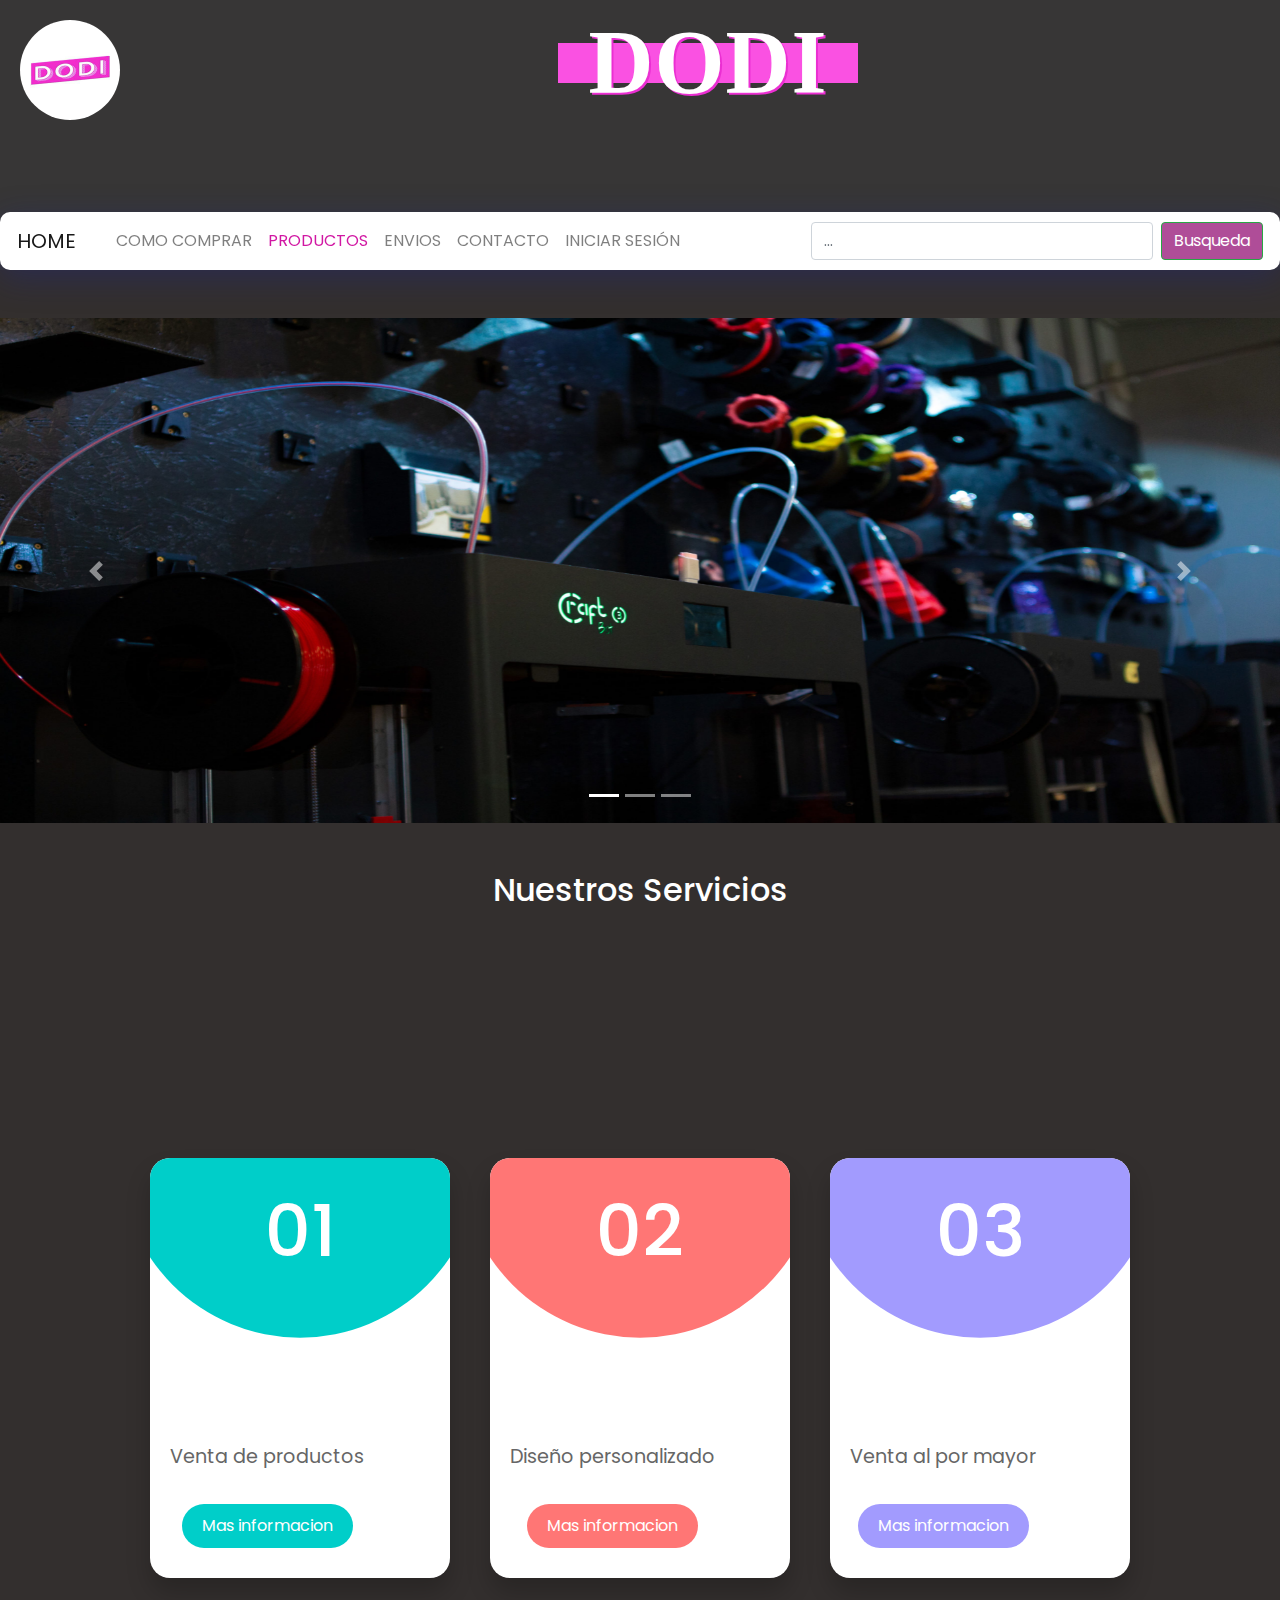
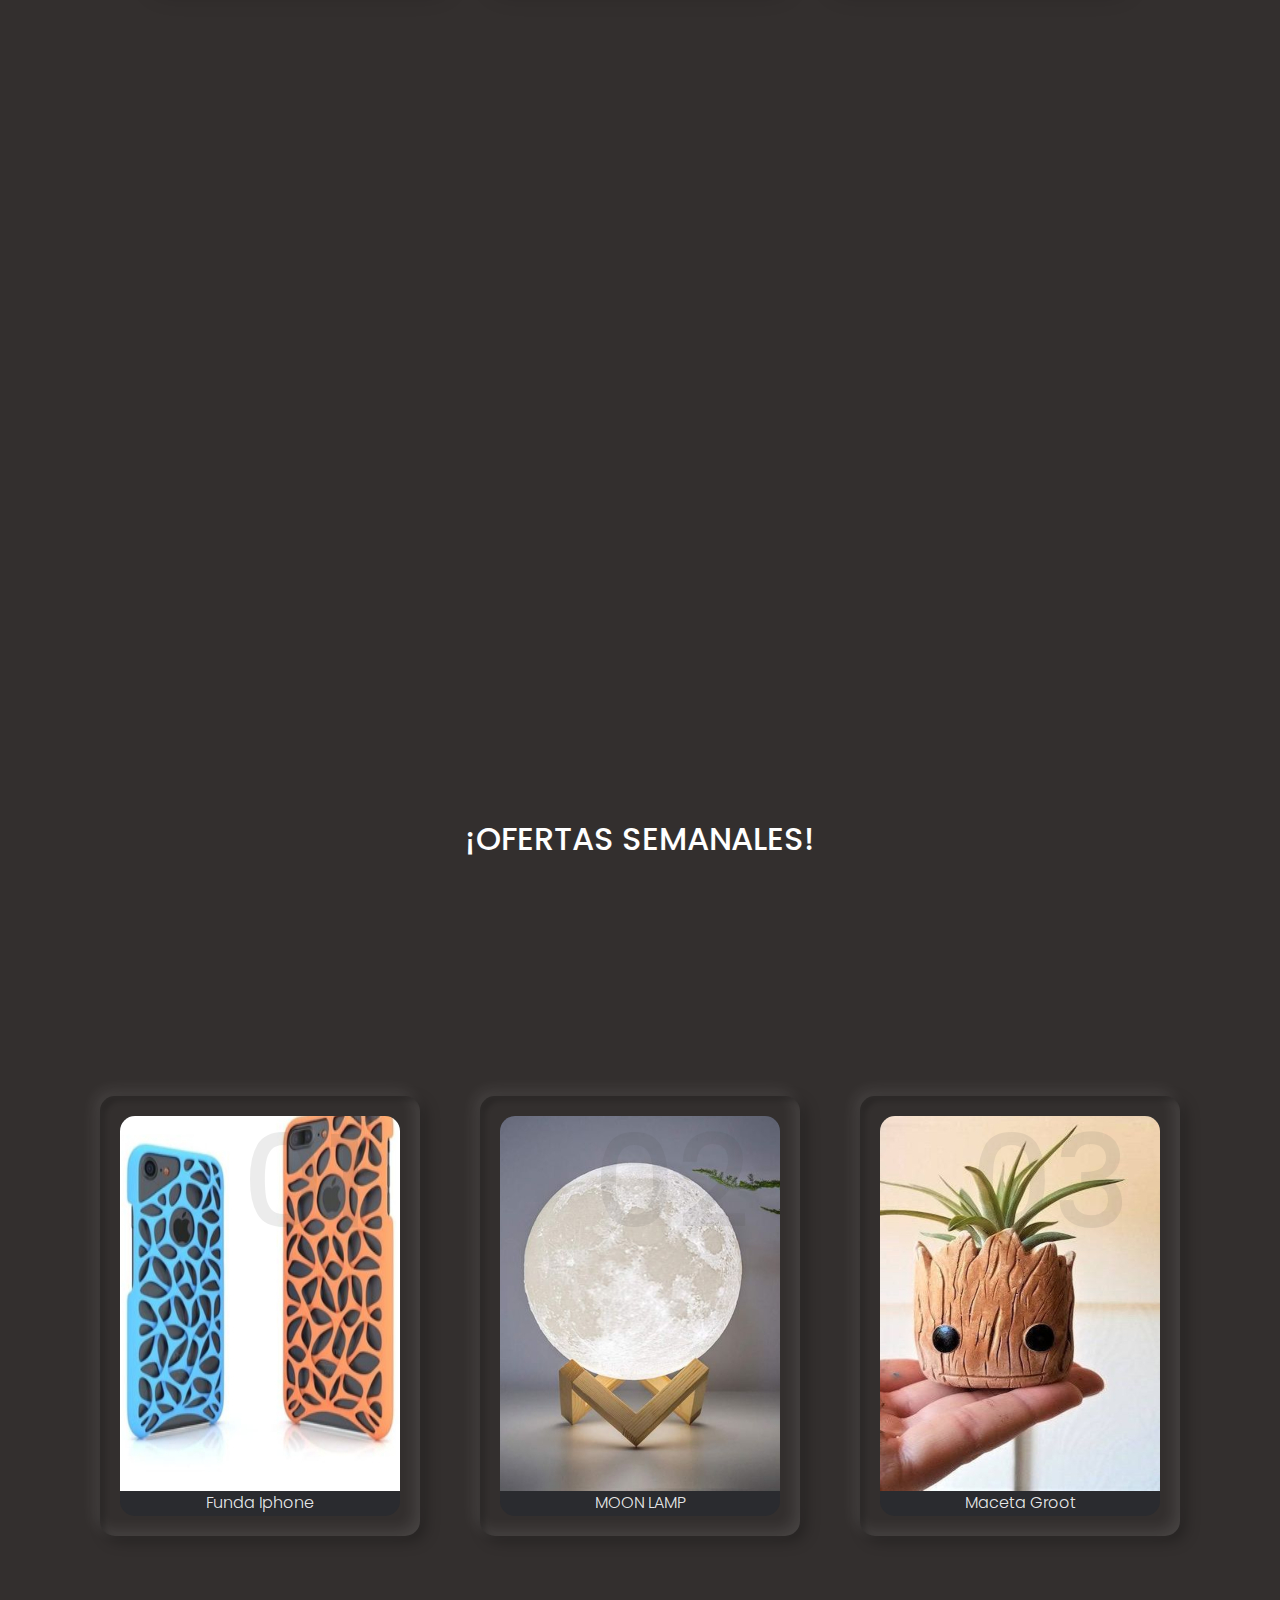
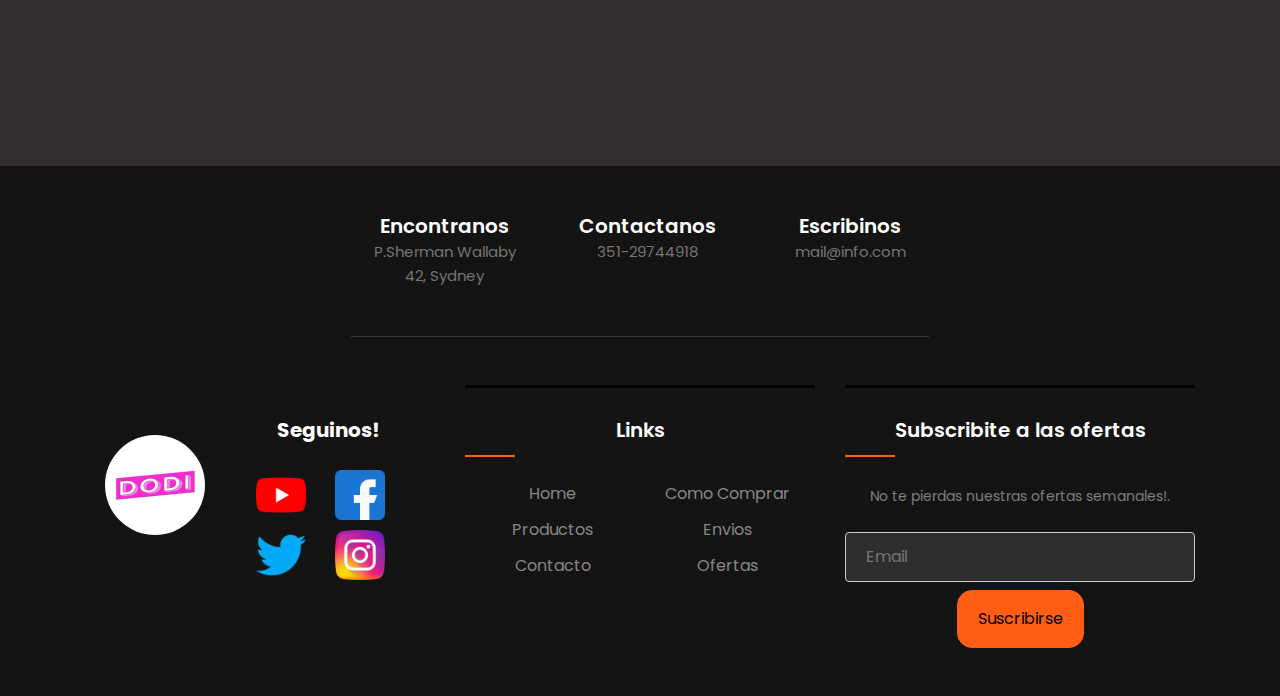
<file: index.html>
<!DOCTYPE html>
<html lang="es AR">

<head>
	<meta charset="UTF-8">
	<meta http-equiv="X-UA-Compatible" content="IE=edge">
	<meta name="viewport" content="width=device-width, initial-scale=1.0">
	<title>DODI</title>

	<link rel="preconnect" href="https://fonts.googleapis.com">
	<link rel="preconnect" href="https://fonts.gstatic.com" crossorigin>
	<link href="https://fonts.googleapis.com/css2?family=Otomanopee+One&display=swap" rel="stylesheet">
	<link rel="preconnect" href="https://fonts.googleapis.com">
	<link rel="preconnect" href="https://fonts.gstatic.com" crossorigin>
	<link href="https://fonts.googleapis.com/css2?family=Festive&display=swap" rel="stylesheet">

	<link rel="stylesheet" href="https://maxcdn.bootstrapcdn.com/bootstrap/4.0.0/css/bootstrap.min.css"
		integrity="sha384-Gn5384xqQ1aoWXA+058RXPxPg6fy4IWvTNh0E263XmFcJlSAwiGgFAW/dAiS6JXm" crossorigin="anonymous">
	<link rel="stylesheet" href="CSS/styles.css">
	<meta name="description" content="Ofrecemos un servicio de impresion 3D y diseños unicos">
	<meta name="keywords" content="3D, impresion, regalos, diseño, mates, floreros, soportes">

</head>

<body>








	<header>
		<!------------------------------------Logo------------------------------------>
		<a href="index.html"> <img src="images/LogoMarca.jpg.jpg" class="Tamaño" alt="LogoMarca"></a>
		<!------------------------------------logo------------------------------------>


		<h1 class="h1"><a class="btn-flip" data-back="3D" data-front="DODI"></a></h1>
		<br><br><br><br>

		<!------------------------------------prueba nueva navbar------------------------------------>
		<nav class="navbar navbar-expand-lg  navbar-light background-color: #e3f2fd;">
			<a class="navbar-brand" href="index.html">HOME</a>
			<button class="navbar-toggler" type="button" data-toggle="collapse" data-target="#navbarScroll"
				aria-controls="navbarScroll" aria-expanded="false" aria-label="Toggle navigation">
				<span class="navbar-toggler-icon"></span>
			</button>
			<div class="collapse navbar-collapse" id="navbarScroll">
				<ul class="navbar-nav mr-auto my-2 my-lg-0 navbar-nav-scroll" style="max-height: 100px;">
					<li class="nav-item active">
						<a class="nav-link" href="#"> <span class="sr-only">(current)</span></a>
					</li>
					<li class="nav-item">
						<a class="nav-link" href="HTML/compra.html">COMO COMPRAR</a>
					</li>
					<li class="nav-item ">
						<a class="nav-link efect__product" href="HTML/productos.html">PRODUCTOS</a>
					</li>
					<li class="nav-item">
						<a class="nav-link" href="HTML/envios.html">ENVIOS</a>
					</li>
					<li class="nav-item">
						<a class="nav-link" href="HTML/contacto.html">CONTACTO</a>
					</li>
					<li class="nav-item">
						<a class="nav-link" href="HTML/login.html">INICIAR SESIÓN</a>
					</li>
				</ul>
				<form class="d-flex">
					<input class="form-control mr-2" type="search" placeholder="..." aria-label="Search">
					<button class="btn btn-outline-success btn-outline-success--over" type="submit">Busqueda</button>
				</form>
			</div>
		</nav>

	</header>
	<!------------------------------------Fin prueba nueva navbar------------------------------------>


	<div><a href="HTML/error404.html"></a></div>


	<div class="anchura">


		<!--Carousel de ejemplo. Pagina de bootstrap: https://getbootstrap.com/docs/4.0/components/carousel/ -->

		<div id="carousel-example-1z" class="carousel slide carousel-fade my-5" data-ride="carousel">
			<ol class="carousel-indicators">
				<li data-target="#carousel-example-1z" data-slide-to="0" class="active"></li>
				<li data-target="#carousel-example-1z" data-slide-to="1"></li>
				<li data-target="#carousel-example-1z" data-slide-to="2"></li>
			</ol>
			<div class="carousel-inner" role="listbox">
				<div class="carousel-item active">
					<img class="d-block w-100" src="images/Plastico 3d.png" alt="First slide">
				</div>
				<div class="carousel-item">
					<img class="d-block w-100" src="images/CARROUSEL2.jpg" alt="Second slide">
				</div>
				<div class="carousel-item">
					<img class="d-block w-100" src="images/CARROUSEL3.jpg" alt="Third slide">
				</div>
			</div>
			<a class="carousel-control-prev" href="#carousel-example-1z" role="button" data-slide="prev">
				<span class="carousel-control-prev-icon" aria-hidden="true"></span>
				<span class="sr-only">Previous</span>
			</a>
			<a class="carousel-control-next" href="#carousel-example-1z" role="button" data-slide="next">
				<span class="carousel-control-next-icon" aria-hidden="true"></span>
				<span class="sr-only">Next</span>
			</a>
		</div>

		<!--Fin del carousel.-->

		<!------------------------------------Seccion Servicios------------------------------------>

		<h2 id="h2_servicios">Nuestros Servicios</h2>

		<div class="body_servicios">

			<div class="container_servicios">
				<!-- 	First card	 -->

				<div class="card_servicios">

					<div class="circle">
						<h2>01</h2>
					</div>
					<div class="content_servicios">
						<p>Venta de productos </p>
						<a href="HTML/productos.html">Mas informacion</a>
					</div>
				</div>


				<!-- 	Second card	 -->
				<div class="card_servicios">
					<div class="circle">
						<h2>02</h2>
					</div>
					<div class="content_servicios">
						<p>Diseño personalizado</p>
						<a href="HTML/contacto.html">Mas informacion</a>
					</div>
				</div>

				<!-- 	Third card	 -->
				<div class="card_servicios">
					<div class="circle">
						<h2>03</h2>
					</div>
					<div class="content_servicios">
						<p>Venta al por mayor</p>
						<a href="#">Mas informacion</a>
					</div>
				</div>
			</div>
		</div>


</html>




<!------------------------------------ Fin Seccion Servicios------------------------------------>






<div id="contenedor_general">
	<!------------------------------------Video------------------------------------>
	<div class="col-xl-12">
		<div id="iframe">
			<div class="embed-container">
				<iframe src="https://www.youtube.com/embed/S2cpHMoK8mw" title="YouTube video player" frameborder="0"
					allow="accelerometer; autoplay; clipboard-write; encrypted-media; gyroscope; picture-in-picture"
					allowfullscreen></iframe>
			</div>
		</div>
	</div>
	<!------------------------------------Fin video------------------------------------>


	<!------------------------------------titulo cheto------------------------------------>






	<!------------------------------------CAMBIO FOTOS------------------------------------>
	<h2 id="ofertas_semanales">¡OFERTAS SEMANALES!</h2>
	<div class="body_ofertas">

		<div class="container_ofertas">
			<div class="card_ofertas">
				<div class="box_ofertas">
					<div class="content_ofertas">
						<h2>01</h2>
						<img src="images/funda ihpone.jpg" alt="Funda iphone">
						<p>Funda Iphone</p>
					</div>
				</div>
			</div>

			<div class="card_ofertas">
				<div class="box_ofertas">
					<div class="content_ofertas">
						<h2>02</h2>
						<img src="images/mooon lamp.jpg" alt="lampara luna">
						<p>MOON LAMP</p>
					</div>
				</div>
			</div>

			<div class="card_ofertas">
				<div class="box_ofertas">
					<div class="content_ofertas">
						<h2>03</h2>
						<img src="images/maceta groot.jpg" alt="Maceta de groot"></a>
						<p>Maceta Groot</p>
					</div>
				</div>
			</div>
		</div>
	</div>
	<!------------------------------------ FIN CAMBIO FOTOS------------------------------------>
</div>

<!------------------------------------Footer------------------------------------>
<footer class="footer-section">
	<div class="container">
		<div class="footer-cta pt-5 pb-5">
			<div class="row">
				<div class="col-xl-4 col-md-4 mb-30">
					<div class="single-cta">
						<i class="fas fa-map-marker-alt"></i>
						<div class="cta-text">
							<h4>Encontranos</h4>
							<span>P.Sherman Wallaby 42, Sydney</span>
						</div>
					</div>
				</div>
				<div class="col-xl-4 col-md-4 mb-30">
					<div class="single-cta">
						<i class="fas fa-phone"></i>
						<div class="cta-text">
							<h4>Contactanos</h4>
							<span>351-29744918</span>
						</div>
					</div>
				</div>
				<div class="col-xl-4 col-md-4 mb-30">
					<div class="single-cta">
						<i class="far fa-envelope-open"></i>
						<div class="cta-text">
							<h4>Escribinos</h4>
							<span>mail@info.com</span>
						</div>
					</div>
				</div>
			</div>
		</div>
		<div class="footer-content pt-5 pb-5">
			<div class="row">
				<div class="col-xl-4 col-lg-4 mb-50">
					<div class="footer-widget">
						<div class="footer-logo">
							<a href="index.html"><img src="images/LogoMarca.jpg.jpg" class="Tamaño" alt="logo"></a>
						</div>

						<div class="footer-social-icon">
							<span>Seguinos!</span>
							<a href=""> <img src="images/youtube (1).png" alt="youtube" class="icono__footer"></a>
							<a href=""> <img src="images/facebook (1).png" alt="facebook" class="icono__footer"></a>
							<a href=""> <img src="images/gorjeo (1).png" alt="youtube" class="icono__footer"></a>
							<a href=""> <img src="images/instagram (1).png" alt="youtube" class="icono__footer"></a>

						</div>
					</div>
				</div>
				<div class="col-xl-4 col-lg-4 col-md-6 mb-30">
					<div class="footer-widget">
						<div class="footer-widget-heading">
							<h3> Links</h3>
						</div>
						<ul>
							<li><a href="index.html">Home</a></li>
							<li><a href="HTML/compra.html">Como Comprar</a></li>
							<li><a href="HTML/productos.html">Productos</a></li>
							<li><a href="HTML/envios.html">Envios</a></li>
							<li><a href="HTML/contacto.html">Contacto</a></li>
							<li><a href="HTML/productos.html">Ofertas</a></li>
						</ul>
					</div>
				</div>
				<div class="col-xl-4 col-lg-4 col-md-6 mb-50">
					<div class="footer-widget">
						<div class="footer-widget-heading">
							<h3>Subscribite a las ofertas</h3>
						</div>
						<div class="footer-text mb-25">
							<p>No te pierdas nuestras ofertas semanales!.</p>
						</div>
						<div class="subscribe-form">
							<form action="#">
								<input type="text" placeholder="Email">
								<button>Suscribirse</button>
							</form>
						</div>
					</div>
				</div>
			</div>
		</div>
	</div>
</footer>






<script src="https://code.jquery.com/jquery-3.2.1.slim.min.js"
	integrity="sha384-KJ3o2DKtIkvYIK3UENzmM7KCkRr/rE9/Qpg6aAZGJwFDMVNA/GpGFF93hXpG5KkN"
	crossorigin="anonymous"></script>
<script src="https://cdnjs.cloudflare.com/ajax/libs/popper.js/1.12.9/umd/popper.min.js"
	integrity="sha384-ApNbgh9B+Y1QKtv3Rn7W3mgPxhU9K/ScQsAP7hUibX39j7fakFPskvXusvfa0b4Q"
	crossorigin="anonymous"></script>
<script src="https://maxcdn.bootstrapcdn.com/bootstrap/4.0.0/js/bootstrap.min.js"
	integrity="sha384-JZR6Spejh4U02d8jOt6vLEHfe/JQGiRRSQQxSfFWpi1MquVdAyjUar5+76PVCmYl"
	crossorigin="anonymous"></script>
</div>
</body>

</html>
</file>
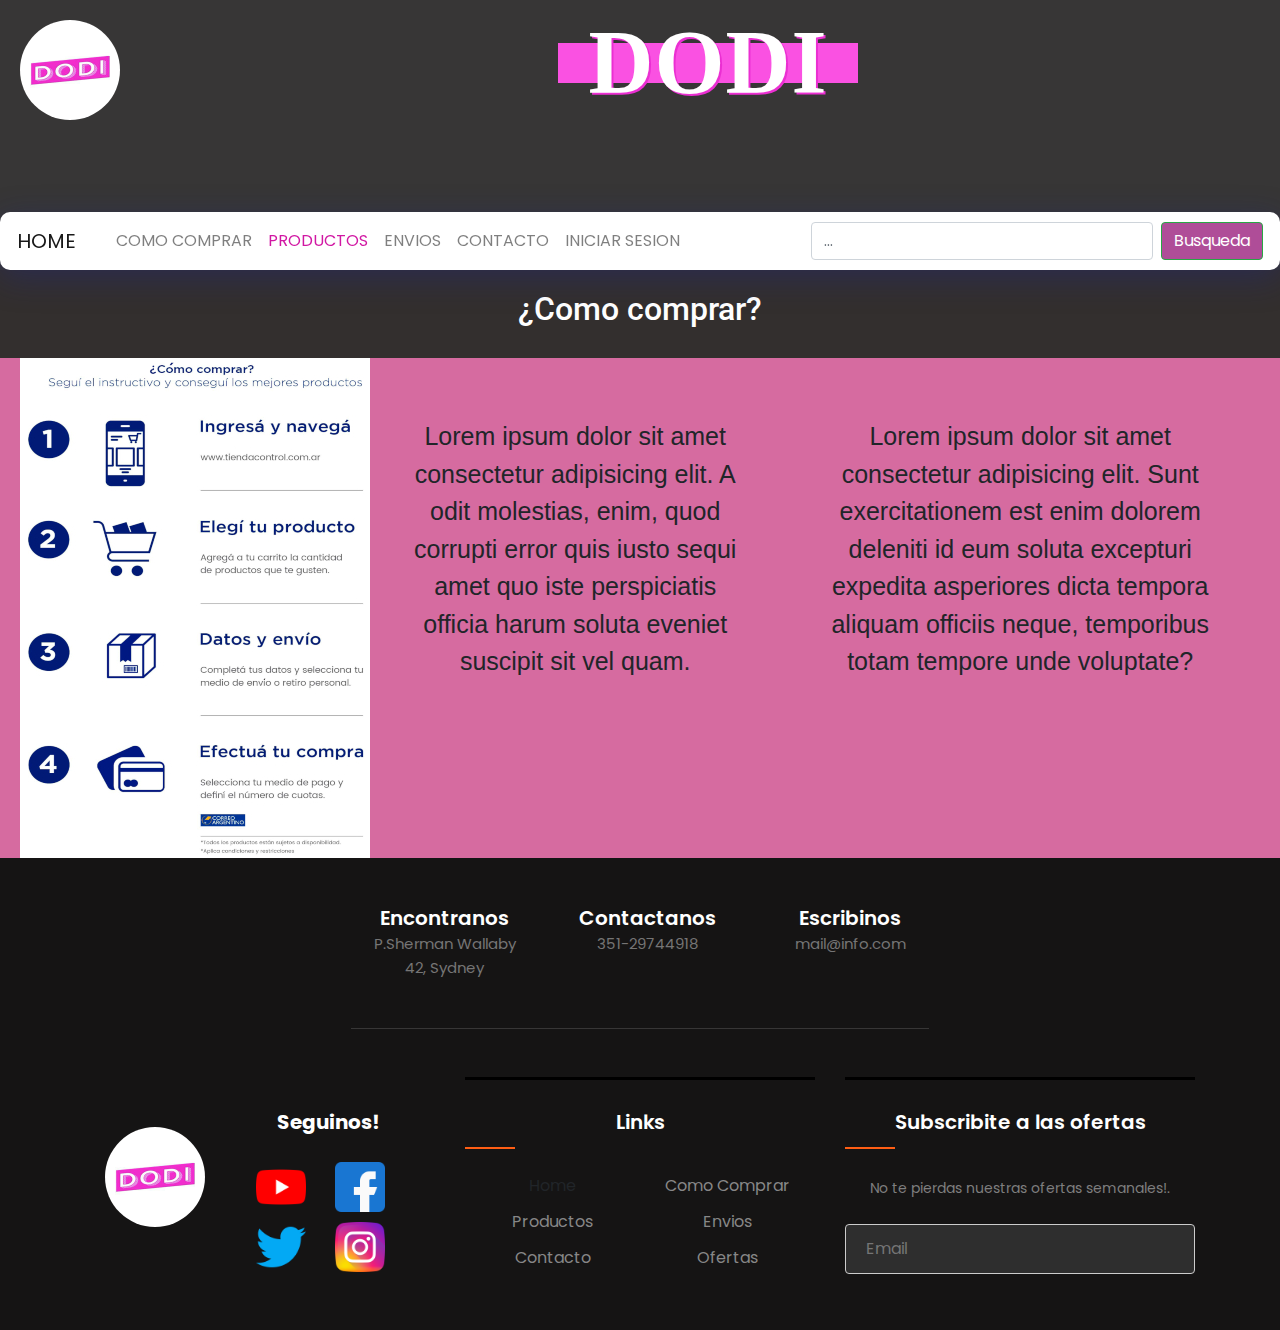
<file: HTML/compra.html>
<!DOCTYPE html>
<html lang="es AR">

<head>
	<meta charset="UTF-8">
	<meta http-equiv="X-UA-Compatible" content="IE=edge">
	<meta name="viewport" content="width=device-width, initial-scale=1.0">
	<title>Como comprar</title>

	<link rel="preconnect" href="https://fonts.googleapis.com">
	<link rel="preconnect" href="https://fonts.gstatic.com" crossorigin>
	<link href="https://fonts.googleapis.com/css2?family=Otomanopee+One&display=swap" rel="stylesheet">
	<link rel="preconnect" href="https://fonts.googleapis.com">
	<link rel="preconnect" href="https://fonts.gstatic.com" crossorigin>
	<link href="https://fonts.googleapis.com/css2?family=Festive&display=swap" rel="stylesheet">

	<link rel="stylesheet" href="https://maxcdn.bootstrapcdn.com/bootstrap/4.0.0/css/bootstrap.min.css"
		integrity="sha384-Gn5384xqQ1aoWXA+058RXPxPg6fy4IWvTNh0E263XmFcJlSAwiGgFAW/dAiS6JXm" crossorigin="anonymous">
	<link rel="stylesheet" href="../CSS/styles.css">
	<meta name="description" content="Seccion donde explicamos como hacer una compra y/o cualquier otra duda.">
	<meta name="keywords" content="3D, impresion, regalos, diseño, mates, floreros, soportes">
</head>

<body>
	<header>
		<!------------------------------------Logo------------------------------------>
		<a href="../index.html"> <img src="../images/LogoMarca.jpg.jpg" class="Tamaño" alt="LogoMarca"></a>
		<!------------------------------------logo------------------------------------>


		<h1 class="h1"><a class="btn-flip" data-back="3D" data-front="DODI"></a></h1>
		<br><br><br><br>


		<!------------------------------------prueba nueva navbar------------------------------------>
		<nav class="navbar navbar-expand-lg  navbar-light background-color: #e3f2fd;">
			<a class="navbar-brand" href="../index.html">HOME</a>
			<button class="navbar-toggler" type="button" data-toggle="collapse" data-target="#navbarScroll"
				aria-controls="navbarScroll" aria-expanded="false" aria-label="Toggle navigation">
				<span class="navbar-toggler-icon"></span>
			</button>
			<div class="collapse navbar-collapse" id="navbarScroll">
				<ul class="navbar-nav mr-auto my-2 my-lg-0 navbar-nav-scroll" style="max-height: 100px;">
					<li class="nav-item active">
						<a class="nav-link" href="#"> <span class="sr-only">(current)</span></a>
					</li>
					<li class="nav-item">
						<a class="nav-link" href="compra.html">COMO COMPRAR</a>
					</li>
					<li class="nav-item ">
						<a class="nav-link efect__product" href="productos.html">PRODUCTOS</a>
					</li>
					<li class="nav-item">
						<a class="nav-link" href="envios.html">ENVIOS</a>
					</li>
					<li class="nav-item">
						<a class="nav-link" href="contacto.html">CONTACTO</a>
					</li>
					<li class="nav-item">
						<a class="nav-link" href="login.html">INICIAR SESION</a>
					</li>
				</ul>
				<form class="d-flex">
					<input class="form-control mr-2" type="search" placeholder="..." aria-label="Search">
					<button class="btn btn-outline-success btn-outline-success--over" type="submit">Busqueda</button>
				</form>
			</div>
		</nav>
	</header>

	<h2 id="h2__compra">¿Como comprar?</h2>
	<div class="containerCompra">
		<div id="img__compra">
			<img src="../images/COMOCOMPRARv2.jpg" alt="">
		</div>


		<p class="pCompra">
			Lorem ipsum dolor sit amet consectetur adipisicing elit. A odit molestias, enim, quod corrupti error quis
			iusto sequi amet quo iste perspiciatis officia harum soluta eveniet suscipit sit vel quam.
		</p>
		<p class="pCompra">Lorem ipsum dolor sit amet consectetur adipisicing elit. Sunt exercitationem est enim dolorem
			deleniti id eum soluta excepturi expedita asperiores dicta tempora aliquam officiis neque, temporibus totam
			tempore unde voluptate?</p>
	</div>


	<footer class="footer-section">
		<div class="container">
			<div class="footer-cta pt-5 pb-5">
				<div class="row">
					<div class="col-xl-4 col-md-4 mb-30">
						<div class="single-cta">
							<i class="fas fa-map-marker-alt"></i>
							<div class="cta-text">
								<h4>Encontranos</h4>
								<span>P.Sherman Wallaby 42, Sydney</span>
							</div>
						</div>
					</div>
					<div class="col-xl-4 col-md-4 mb-30">
						<div class="single-cta">
							<i class="fas fa-phone"></i>
							<div class="cta-text">
								<h4>Contactanos</h4>
								<span>351-29744918</span>
							</div>
						</div>
					</div>
					<div class="col-xl-4 col-md-4 mb-30">
						<div class="single-cta">
							<i class="far fa-envelope-open"></i>
							<div class="cta-text">
								<h4>Escribinos</h4>
								<span>mail@info.com</span>
							</div>
						</div>
					</div>
				</div>
			</div>
			<div class="footer-content pt-5 pb-5">
				<div class="row">
					<div class="col-xl-4 col-lg-4 mb-50">
						<div class="footer-widget">
							<div class="footer-logo">
								<a href="../index.html"><img src="../images/LogoMarca.jpg.jpg" class="Tamaño"
										alt="logo"></a>
							</div>

							<div class="footer-social-icon">
								<span>Seguinos!</span>
								<a href="" target="_blank"> <img src="../images/youtube (1).png" alt="youtube"
										class="icono__footer"></a>
								<a href="" target="_blank"> <img src="../images/facebook (1).png" alt="facebook"
										class="icono__footer"></a>
								<a href="" target="_blank"> <img src="../images/gorjeo (1).png" alt="youtube"
										class="icono__footer"></a>
								<a href="" target="_blank"> <img src="../images/instagram (1).png" alt="youtube"
										class="icono__footer"></a>

							</div>
						</div>
					</div>
					<div class="col-xl-4 col-lg-4 col-md-6 mb-30">
						<div class="footer-widget">
							<div class="footer-widget-heading">
								<h3> Links</h3>
							</div>
							<ul>
								<li><a href="../index.html"></a>Home</a></li>
								<li><a href="compra.html">Como Comprar</a></li>
								<li><a href="productos.html">Productos</a></li>
								<li><a href="envios.html">Envios</a></li>
								<li><a href="contacto.html">Contacto</a></li>
								<li><a href="productos.html">Ofertas</a></li>
							</ul>
						</div>
					</div>
					<div class="col-xl-4 col-lg-4 col-md-6 mb-50">
						<div class="footer-widget">
							<div class="footer-widget-heading">
								<h3>Subscribite a las ofertas</h3>
							</div>
							<div class="footer-text mb-25">
								<p>No te pierdas nuestras ofertas semanales!.</p>
							</div>
							<div class="subscribe-form">
								<form action="#">
									<input type="text" placeholder="Email">
								</form>
							</div>
						</div>
					</div>
				</div>
			</div>
		</div>
	</footer>
	<script src="https://code.jquery.com/jquery-3.2.1.slim.min.js"
		integrity="sha384-KJ3o2DKtIkvYIK3UENzmM7KCkRr/rE9/Qpg6aAZGJwFDMVNA/GpGFF93hXpG5KkN"
		crossorigin="anonymous"></script>
	<script src="https://cdnjs.cloudflare.com/ajax/libs/popper.js/1.12.9/umd/popper.min.js"
		integrity="sha384-ApNbgh9B+Y1QKtv3Rn7W3mgPxhU9K/ScQsAP7hUibX39j7fakFPskvXusvfa0b4Q"
		crossorigin="anonymous"></script>
	<script src="https://maxcdn.bootstrapcdn.com/bootstrap/4.0.0/js/bootstrap.min.js"
		integrity="sha384-JZR6Spejh4U02d8jOt6vLEHfe/JQGiRRSQQxSfFWpi1MquVdAyjUar5+76PVCmYl"
		crossorigin="anonymous"></script>
</body>

</html>
</file>
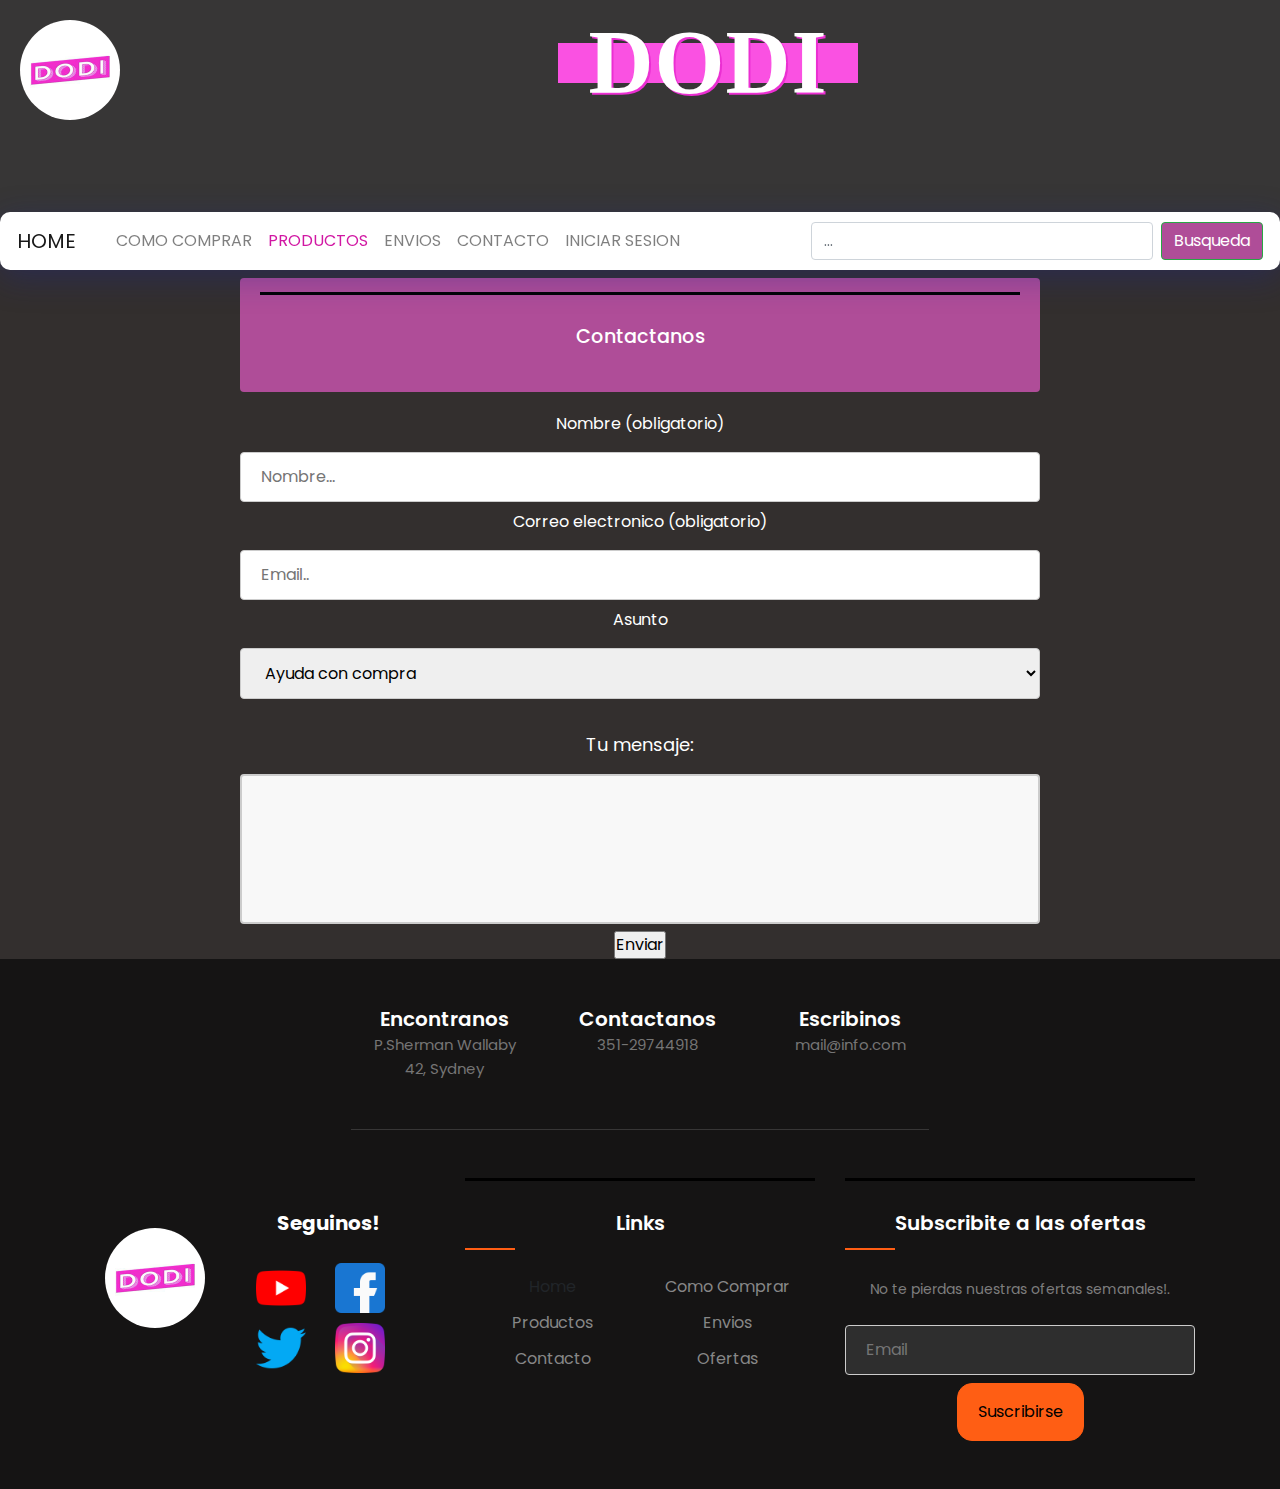
<file: HTML/contacto.html>
<!DOCTYPE html>
<html lang="es AR">

<head>
	<meta charset="UTF-8">
	<meta http-equiv="X-UA-Compatible" content="IE=edge">
	<meta name="viewport" content="width=device-width, initial-scale=1.0">
	<title>Contactanos</title>

	<link rel="preconnect" href="https://fonts.googleapis.com">
	<link rel="preconnect" href="https://fonts.gstatic.com" crossorigin>
	<link href="https://fonts.googleapis.com/css2?family=Otomanopee+One&display=swap" rel="stylesheet">
	<link rel="preconnect" href="https://fonts.googleapis.com">
	<link rel="preconnect" href="https://fonts.gstatic.com" crossorigin>
	<link href="https://fonts.googleapis.com/css2?family=Festive&display=swap" rel="stylesheet">

	<link rel="stylesheet" href="https://maxcdn.bootstrapcdn.com/bootstrap/4.0.0/css/bootstrap.min.css"
		integrity="sha384-Gn5384xqQ1aoWXA+058RXPxPg6fy4IWvTNh0E263XmFcJlSAwiGgFAW/dAiS6JXm" crossorigin="anonymous">
	<link rel="stylesheet" href="../CSS/styles.css">
	<meta name="description" content="Seccion para contactarnos">
	<meta name="keywords" content="3D, impresion, regalos, diseño, mates, floreros, soportes">
</head>

<body>
	<header>
		<!------------------------------------Logo------------------------------------>
		<a href="../index.html"> <img src="../images/LogoMarca.jpg.jpg" class="Tamaño" alt="LogoMarca"></a>
		<!------------------------------------logo------------------------------------>


		<h1 class="h1"><a class="btn-flip" data-back="3D" data-front="DODI"></a></h1>
		<br><br><br><br>


		<!------------------------------------prueba nueva navbar------------------------------------>
		<nav class="navbar navbar-expand-lg  navbar-light background-color: #e3f2fd;">
			<a class="navbar-brand" href="../index.html">HOME</a>
			<button class="navbar-toggler" type="button" data-toggle="collapse" data-target="#navbarScroll"
				aria-controls="navbarScroll" aria-expanded="false" aria-label="Toggle navigation">
				<span class="navbar-toggler-icon"></span>
			</button>
			<div class="collapse navbar-collapse" id="navbarScroll">
				<ul class="navbar-nav mr-auto my-2 my-lg-0 navbar-nav-scroll" style="max-height: 100px;">
					<li class="nav-item active">
						<a class="nav-link" href="#"> <span class="sr-only">(current)</span></a>
					</li>
					<li class="nav-item">
						<a class="nav-link" href="compra.html">COMO COMPRAR</a>
					</li>
					<li class="nav-item ">
						<a class="nav-link efect__product" href="productos.html">PRODUCTOS</a>
					</li>
					<li class="nav-item">
						<a class="nav-link" href="envios.html">ENVIOS</a>
					</li>
					<li class="nav-item">
						<a class="nav-link" href="contacto.html">CONTACTO</a>
					</li>
					<li class="nav-item">
						<a class="nav-link" href="login.html">INICIAR SESION</a>
					</li>
				</ul>
				<form class="d-flex">
					<input class="form-control mr-2" type="search" placeholder="..." aria-label="Search">
					<button class="btn btn-outline-success btn-outline-success--over"
						type="submit">Busqueda</button>
				</form>
			</div>
		</nav>
	</header>
<!-----------------------------------Formulario-------------------------------------------->
	<div class="headerForm">
		<h3 class="h3Contacto">Contactanos</h3>
	</div>

	<div id="divContacto">
		<form class="formContacto">
			<label for="nombre">Nombre (obligatorio)</label>
			<input type="text" id="fname" name="nombre" placeholder="Nombre..." required>

			<label for="apellido">Correo electronico (obligatorio)</label>
			<input type="email" id="email" name="email" placeholder="Email.." required>

			<label for="asunto">Asunto</label>
			<select id="asunto" name="asunto">
				<option value="ayuda">Ayuda con compra</option>
				<option value="envio">Problemas con envios</option>
				<option value="otro">Otro</option>
			</select>
			<label for="mensaje"></label>
			<p id="pContacto">Tu mensaje:</p>
			<textarea id="textareaContacto" cols="30" rows="10"></textarea>
			<input type="submit" value="Enviar">
		</form>
	</div>



<!-----------------------------------FIN Formulario-------------------------------------------->








	<footer class="footer-section">
		<div class="container">
			<div class="footer-cta pt-5 pb-5">
				<div class="row">
					<div class="col-xl-4 col-md-4 mb-30">
						<div class="single-cta">
							<i class="fas fa-map-marker-alt"></i>
							<div class="cta-text">
								<h4>Encontranos</h4>
								<span>P.Sherman Wallaby 42, Sydney</span>
							</div>
						</div>
					</div>
					<div class="col-xl-4 col-md-4 mb-30">
						<div class="single-cta">
							<i class="fas fa-phone"></i>
							<div class="cta-text">
								<h4>Contactanos</h4>
								<span>351-29744918</span>
							</div>
						</div>
					</div>
					<div class="col-xl-4 col-md-4 mb-30">
						<div class="single-cta">
							<i class="far fa-envelope-open"></i>
							<div class="cta-text">
								<h4>Escribinos</h4>
								<span>mail@info.com</span>
							</div>
						</div>
					</div>
				</div>
			</div>
			<div class="footer-content pt-5 pb-5">
				<div class="row">
					<div class="col-xl-4 col-lg-4 mb-50">
						<div class="footer-widget">
							<div class="footer-logo">
								<a href="../index.html"><img src="../images/LogoMarca.jpg.jpg" class="Tamaño" alt="logo"></a>
							</div>
							
							<div class="footer-social-icon">
								<span>Seguinos!</span>
								<a href="" target="_blank" > <img src="../images/youtube (1).png" alt="youtube" class="icono__footer"></a>
								<a href="" target="_blank"> <img src="../images/facebook (1).png" alt="facebook" class="icono__footer"></a>
								<a href="" target="_blank"> <img src="../images/gorjeo (1).png" alt="youtube" class="icono__footer"></a>
								<a href="" target="_blank"> <img src="../images/instagram (1).png" alt="youtube" class="icono__footer"></a>
								
							</div>
						</div>
					</div>
					<div class="col-xl-4 col-lg-4 col-md-6 mb-30">
						<div class="footer-widget">
							<div class="footer-widget-heading">
								<h3> Links</h3>
							</div>
							<ul>
								<li><a href="../index.html"></a>Home</a></li>
								<li><a href="compra.html">Como Comprar</a></li>
								<li><a href="productos.html">Productos</a></li>
								<li><a href="envios.html">Envios</a></li>
								<li><a href="contacto.html">Contacto</a></li>
								<li><a href="productos.html">Ofertas</a></li>
							</ul>
						</div>
					</div>
					<div class="col-xl-4 col-lg-4 col-md-6 mb-50">
						<div class="footer-widget">
							<div class="footer-widget-heading">
								<h3>Subscribite a las ofertas</h3>
							</div>
							<div class="footer-text mb-25">
								<p>No te pierdas nuestras ofertas semanales!.</p>
							</div>
							<div class="subscribe-form">
								<form action="#">
									<input type="text" placeholder="Email">
									<button>Suscribirse</button>
								</form>
							</div>
						</div>
					</div>
				</div>
			</div>
		</div>
	</footer>
	<script src="https://code.jquery.com/jquery-3.2.1.slim.min.js"
				integrity="sha384-KJ3o2DKtIkvYIK3UENzmM7KCkRr/rE9/Qpg6aAZGJwFDMVNA/GpGFF93hXpG5KkN"
				crossorigin="anonymous"></script>
			<script src="https://cdnjs.cloudflare.com/ajax/libs/popper.js/1.12.9/umd/popper.min.js"
				integrity="sha384-ApNbgh9B+Y1QKtv3Rn7W3mgPxhU9K/ScQsAP7hUibX39j7fakFPskvXusvfa0b4Q"
				crossorigin="anonymous"></script>
			<script src="https://maxcdn.bootstrapcdn.com/bootstrap/4.0.0/js/bootstrap.min.js"
				integrity="sha384-JZR6Spejh4U02d8jOt6vLEHfe/JQGiRRSQQxSfFWpi1MquVdAyjUar5+76PVCmYl"
				crossorigin="anonymous"></script>
</body>
</html>
</file>
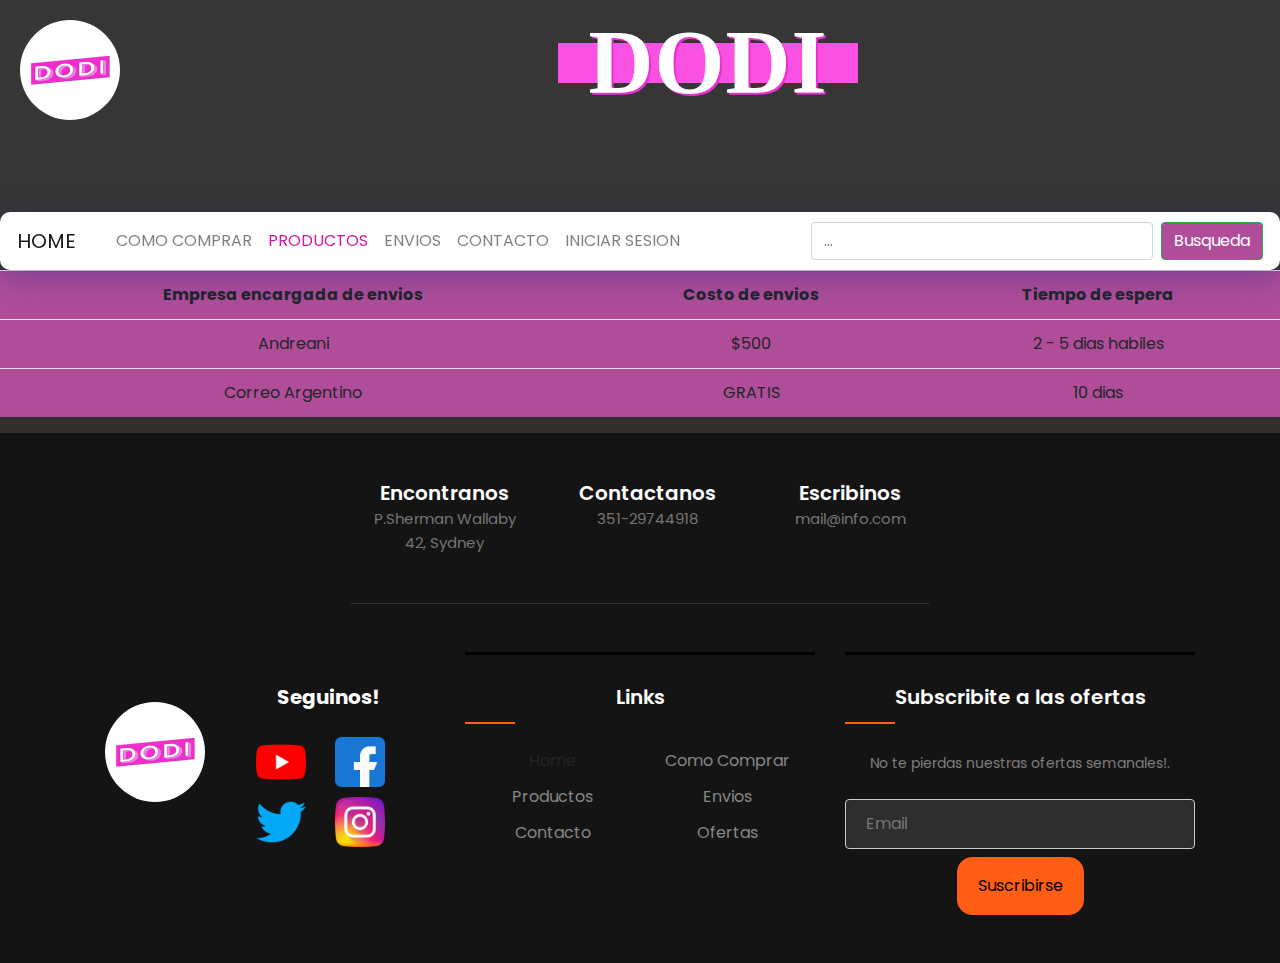
<file: HTML/envios.html>
<!DOCTYPE html>
<html lang="es AR">

<head>
	<meta charset="UTF-8">
	<meta http-equiv="X-UA-Compatible" content="IE=edge">
	<meta name="viewport" content="width=device-width, initial-scale=1.0">
	<title>Dodi Envios</title>

	<link rel="preconnect" href="https://fonts.googleapis.com">
	<link rel="preconnect" href="https://fonts.gstatic.com" crossorigin>
	<link href="https://fonts.googleapis.com/css2?family=Otomanopee+One&display=swap" rel="stylesheet">
	<link rel="preconnect" href="https://fonts.googleapis.com">
	<link rel="preconnect" href="https://fonts.gstatic.com" crossorigin>
	<link href="https://fonts.googleapis.com/css2?family=Festive&display=swap" rel="stylesheet">

	<link rel="stylesheet" href="https://maxcdn.bootstrapcdn.com/bootstrap/4.0.0/css/bootstrap.min.css"
		integrity="sha384-Gn5384xqQ1aoWXA+058RXPxPg6fy4IWvTNh0E263XmFcJlSAwiGgFAW/dAiS6JXm" crossorigin="anonymous">
	<link rel="stylesheet" href="../CSS/styles.css">
	<meta name="description" content="Seccion que describe como son los envios con los que trabajamos">
	<meta name="keywords" content="3D, impresion, regalos, diseño, mates, floreros, soportes">
</head>


<body>
	<header>
		<!------------------------------------Logo------------------------------------>
		<a href="../index.html"> <img src="../images/LogoMarca.jpg.jpg" class="Tamaño" alt="LogoMarca"></a>
		<!------------------------------------logo------------------------------------>


		<h1 class="h1"><a class="btn-flip" data-back="3D" data-front="DODI"></a></h1>
		<br><br><br><br>


		<!------------------------------------prueba nueva navbar------------------------------------>
		<nav class="navbar navbar-expand-lg  navbar-light background-color: #e3f2fd;">
			<a class="navbar-brand" href="../index.html">HOME</a>
			<button class="navbar-toggler" type="button" data-toggle="collapse" data-target="#navbarScroll"
				aria-controls="navbarScroll" aria-expanded="false" aria-label="Toggle navigation">
				<span class="navbar-toggler-icon"></span>
			</button>
			<div class="collapse navbar-collapse" id="navbarScroll">
				<ul class="navbar-nav mr-auto my-2 my-lg-0 navbar-nav-scroll" style="max-height: 100px;">
					<li class="nav-item active">
						<a class="nav-link" href="#"> <span class="sr-only">(current)</span></a>
					</li>
					<li class="nav-item">
						<a class="nav-link" href="compra.html">COMO COMPRAR</a>
					</li>
					<li class="nav-item ">
						<a class="nav-link efect__product" href="productos.html">PRODUCTOS</a>
					</li>
					<li class="nav-item">
						<a class="nav-link" href="envios.html">ENVIOS</a>
					</li>
					<li class="nav-item">
						<a class="nav-link" href="contacto.html">CONTACTO</a>
					</li>
					<li class="nav-item">
						<a class="nav-link" href="login.html">INICIAR SESION</a>
					</li>
				</ul>
				<form class="d-flex">
					<input class="form-control mr-2" type="search" placeholder="..." aria-label="Search">
					<button class="btn btn-outline-success btn-outline-success--over"
						type="submit">Busqueda</button>
				</form>
			</div>
		</nav>
	</header>

	<section id="tablaEnvios">
		


		<div class="table-responsive">
			<table class="table">
				<tr>
					<th class="FondoRosa">Empresa encargada de envios</th>
					<th>Costo de envios</th>
					<th>Tiempo de espera</th>
				</tr>
				<tr>
					<td>Andreani</td>
					<td>$500</td>
					<td> 2 - 5 dias habiles</td>
				</tr>
				<tr>
					<td>Correo Argentino</td>
					<td>GRATIS</td>
					<td>10 dias</td>
				</tr>
			</table>
		  </div>
		  
		  
		
		





	</section>
	


	<footer class="footer-section">
		<div class="container">
			<div class="footer-cta pt-5 pb-5">
				<div class="row">
					<div class="col-xl-4 col-md-4 mb-30">
						<div class="single-cta">
							<i class="fas fa-map-marker-alt"></i>
							<div class="cta-text">
								<h4>Encontranos</h4>
								<span>P.Sherman Wallaby 42, Sydney</span>
							</div>
						</div>
					</div>
					<div class="col-xl-4 col-md-4 mb-30">
						<div class="single-cta">
							<i class="fas fa-phone"></i>
							<div class="cta-text">
								<h4>Contactanos</h4>
								<span>351-29744918</span>
							</div>
						</div>
					</div>
					<div class="col-xl-4 col-md-4 mb-30">
						<div class="single-cta">
							<i class="far fa-envelope-open"></i>
							<div class="cta-text">
								<h4>Escribinos</h4>
								<span>mail@info.com</span>
							</div>
						</div>
					</div>
				</div>
			</div>
			<div class="footer-content pt-5 pb-5">
				<div class="row">
					<div class="col-xl-4 col-lg-4 mb-50">
						<div class="footer-widget">
							<div class="footer-logo">
								<a href="../index.html"><img src="../images/LogoMarca.jpg.jpg" class="Tamaño" alt="logo"></a>
							</div>
							
							<div class="footer-social-icon">
								<span>Seguinos!</span>
								<a href="" target="_blank" > <img src="../images/youtube (1).png" alt="youtube" class="icono__footer"></a>
								<a href="" target="_blank"> <img src="../images/facebook (1).png" alt="facebook" class="icono__footer"></a>
								<a href="" target="_blank"> <img src="../images/gorjeo (1).png" alt="youtube" class="icono__footer"></a>
								<a href="" target="_blank"> <img src="../images/instagram (1).png" alt="youtube" class="icono__footer"></a>
								
							</div>
						</div>
					</div>
					<div class="col-xl-4 col-lg-4 col-md-6 mb-30">
						<div class="footer-widget">
							<div class="footer-widget-heading">
								<h3> Links</h3>
							</div>
							<ul>
								<li><a href="../index.html"></a>Home</a></li>
								<li><a href="compra.html">Como Comprar</a></li>
								<li><a href="productos.html">Productos</a></li>
								<li><a href="envios.html">Envios</a></li>
								<li><a href="contacto.html">Contacto</a></li>
								<li><a href="productos.html">Ofertas</a></li>
							</ul>
						</div>
					</div>
					<div class="col-xl-4 col-lg-4 col-md-6 mb-50">
						<div class="footer-widget">
							<div class="footer-widget-heading">
								<h3>Subscribite a las ofertas</h3>
							</div>
							<div class="footer-text mb-25">
								<p>No te pierdas nuestras ofertas semanales!.</p>
							</div>
							<div class="subscribe-form">
								<form action="#">
									<input type="text" placeholder="Email">
									<button>Suscribirse</button>
								</form>
							</div>
						</div>
					</div>
				</div>
			</div>
		</div>
	</footer>
	<script src="https://code.jquery.com/jquery-3.2.1.slim.min.js"
				integrity="sha384-KJ3o2DKtIkvYIK3UENzmM7KCkRr/rE9/Qpg6aAZGJwFDMVNA/GpGFF93hXpG5KkN"
				crossorigin="anonymous"></script>
			<script src="https://cdnjs.cloudflare.com/ajax/libs/popper.js/1.12.9/umd/popper.min.js"
				integrity="sha384-ApNbgh9B+Y1QKtv3Rn7W3mgPxhU9K/ScQsAP7hUibX39j7fakFPskvXusvfa0b4Q"
				crossorigin="anonymous"></script>
			<script src="https://maxcdn.bootstrapcdn.com/bootstrap/4.0.0/js/bootstrap.min.js"
				integrity="sha384-JZR6Spejh4U02d8jOt6vLEHfe/JQGiRRSQQxSfFWpi1MquVdAyjUar5+76PVCmYl"
				crossorigin="anonymous"></script>
</body>
</html>
</file>
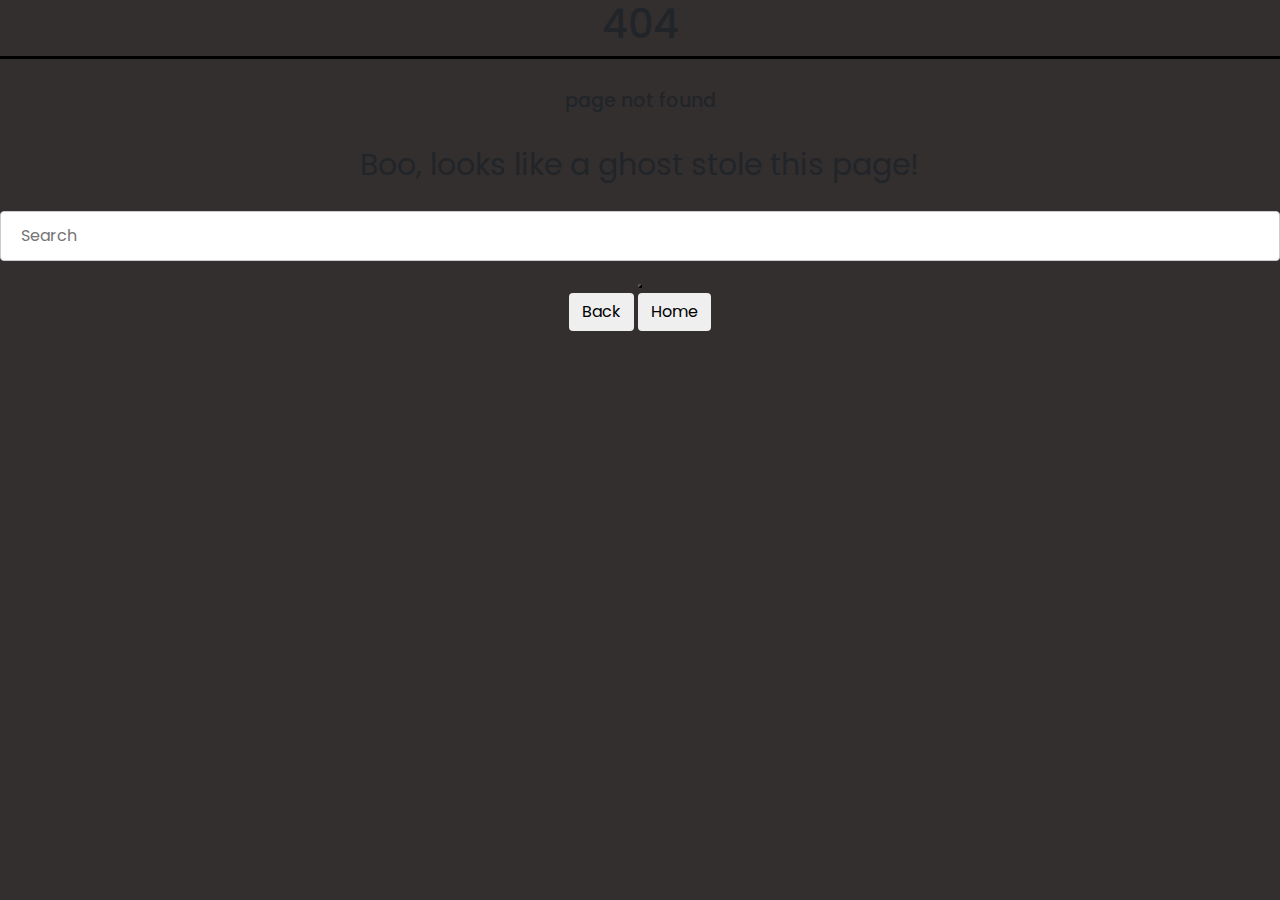
<file: HTML/error404.html>
<!DOCTYPE html>
<html lang="es AR">
<head>
	<meta charset="UTF-8">
	<meta http-equiv="X-UA-Compatible" content="IE=edge">
	<meta name="viewport" content="width=device-width, initial-scale=1.0">
	<title>DODI</title>

	<link rel="preconnect" href="https://fonts.googleapis.com">
	<link rel="preconnect" href="https://fonts.gstatic.com" crossorigin>
	<link href="https://fonts.googleapis.com/css2?family=Otomanopee+One&display=swap" rel="stylesheet">
	<link rel="preconnect" href="https://fonts.googleapis.com">
	<link rel="preconnect" href="https://fonts.gstatic.com" crossorigin>
	<link href="https://fonts.googleapis.com/css2?family=Festive&display=swap" rel="stylesheet">

	<link rel="stylesheet" href="https://maxcdn.bootstrapcdn.com/bootstrap/4.0.0/css/bootstrap.min.css"
		integrity="sha384-Gn5384xqQ1aoWXA+058RXPxPg6fy4IWvTNh0E263XmFcJlSAwiGgFAW/dAiS6JXm" crossorigin="anonymous">
	<link rel="stylesheet" href="../CSS/styles.css">
	<meta name="description" content="Ofrecemos un servicio de impresion 3D y diseños unicos">
	<meta name="keywords" content="3D, impresion, regalos, diseño, mates, floreros, soportes">

</head>

<body>
    <div id="background"></div>
    <div class="top">
      <h1>404</h1>
      <h3>page not found</h3>
    </div>
    <div class="container">
      <div class="ghost-copy">
        <div class="one"></div>
        <div class="two"></div>
        <div class="three"></div>
        <div class="four"></div>
      </div>
      <div class="ghost">
        <div class="face">
          <div class="eye"></div>
          <div class="eye-right"></div>
          <div class="mouth"></div>
        </div>
      </div>
      <div class="shadow"></div>
    </div>
    <div class="bottom">
      <p>Boo, looks like a ghost stole this page!</p>
      <form class="search">
        <input type="text" class="search-bar" placeholder="Search">
        <button type="submit" class="search-btn">
          <i class="fa fa-search"></i>
        </button>
      </form>
      <div class="buttons">
        <button class="btn">Back</button>
        <button class="btn">Home</button>
      </div>
    </div>

</body>
</file>
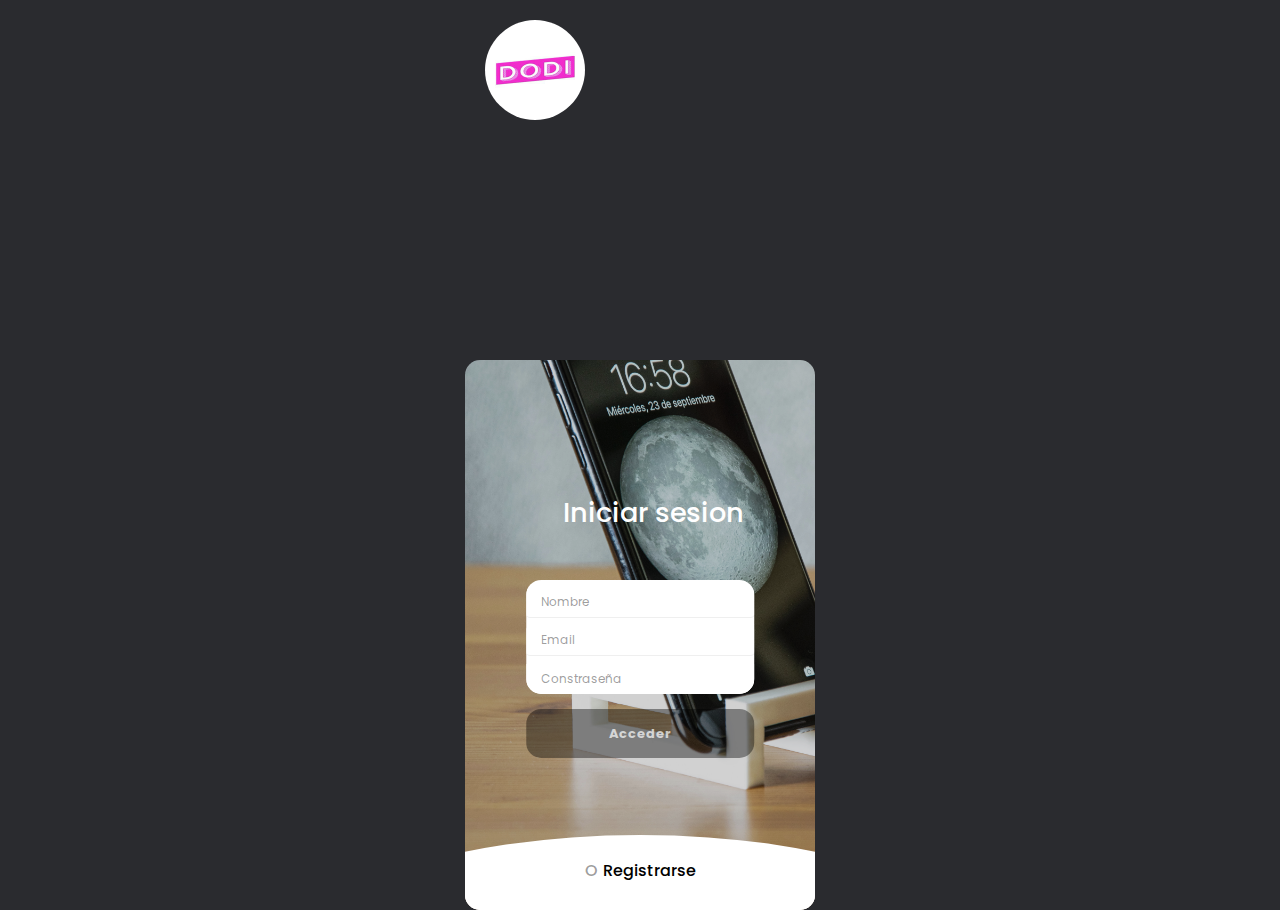
<file: HTML/login.html>
<!DOCTYPE html>
<html lang="es AR">

<head>
	<meta charset="UTF-8">
	<meta http-equiv="X-UA-Compatible" content="IE=edge">
	<meta name="viewport" content="width=device-width, initial-scale=1.0">
	<title>Login</title>

	<link rel="preconnect" href="https://fonts.googleapis.com">
	<link rel="preconnect" href="https://fonts.gstatic.com" crossorigin>
	<link href="https://fonts.googleapis.com/css2?family=Otomanopee+One&display=swap" rel="stylesheet">
	<link rel="preconnect" href="https://fonts.googleapis.com">
	<link rel="preconnect" href="https://fonts.gstatic.com" crossorigin>
	<link href="https://fonts.googleapis.com/css2?family=Festive&display=swap" rel="stylesheet">

	<link rel="stylesheet" href="https://maxcdn.bootstrapcdn.com/bootstrap/4.0.0/css/bootstrap.min.css"
		integrity="sha384-Gn5384xqQ1aoWXA+058RXPxPg6fy4IWvTNh0E263XmFcJlSAwiGgFAW/dAiS6JXm" crossorigin="anonymous">
	<link rel="stylesheet" href="../CSS/styles.css">
	<meta name="description" content="Seccion que describe como son los envios con los que trabajamos">
	<meta name="keywords" content="3D, impresion, regalos, diseño, mates, floreros, soportes">
</head>

<div class="body__iniciar">

    

    <div class="logo__login">
        <a href="../index.html"> <img src="../images/LogoMarca.jpg.jpg" class="Tamaño" alt="LogoMarca"></a>
    </div>


    <body class="body__login">
        <div class="form-structor">
            <div class="signup">
                <h2 class="form-title" id="signup"><span>or</span>Iniciar sesion</h2>
                <div class="form-holder">
                    <input type="text" class="input" placeholder="Nombre" />
                    <input type="email" class="input" placeholder="Email" />
                    <input type="password" class="input" placeholder="Constraseña" />
                </div>
                <button class="submit-btn">Acceder</button>
            </div>
            <div class="login slide-up">
                <div class="center">
                    <h2 class="form-title" id="login"><span>O</span>Registrarse</h2>
                    <div class="form-holder">
                        <input type="email" class="input" placeholder="Email" />
                        <input type="password" class="input" placeholder="Contraseña" />
                    </div>
                    <button class="submit-btn">Registrarse</button>
                </div>
            </div>
        </div>
    </body>



    <script src="https://code.jquery.com/jquery-3.2.1.slim.min.js"
                integrity="sha384-KJ3o2DKtIkvYIK3UENzmM7KCkRr/rE9/Qpg6aAZGJwFDMVNA/GpGFF93hXpG5KkN"
                crossorigin="anonymous"></script>
            <script src="https://cdnjs.cloudflare.com/ajax/libs/popper.js/1.12.9/umd/popper.min.js"
                integrity="sha384-ApNbgh9B+Y1QKtv3Rn7W3mgPxhU9K/ScQsAP7hUibX39j7fakFPskvXusvfa0b4Q"
                crossorigin="anonymous"></script>
            <script src="https://maxcdn.bootstrapcdn.com/bootstrap/4.0.0/js/bootstrap.min.js"
                integrity="sha384-JZR6Spejh4U02d8jOt6vLEHfe/JQGiRRSQQxSfFWpi1MquVdAyjUar5+76PVCmYl"
                crossorigin="anonymous"></script>
    </body>
</div>
</html>
</file>
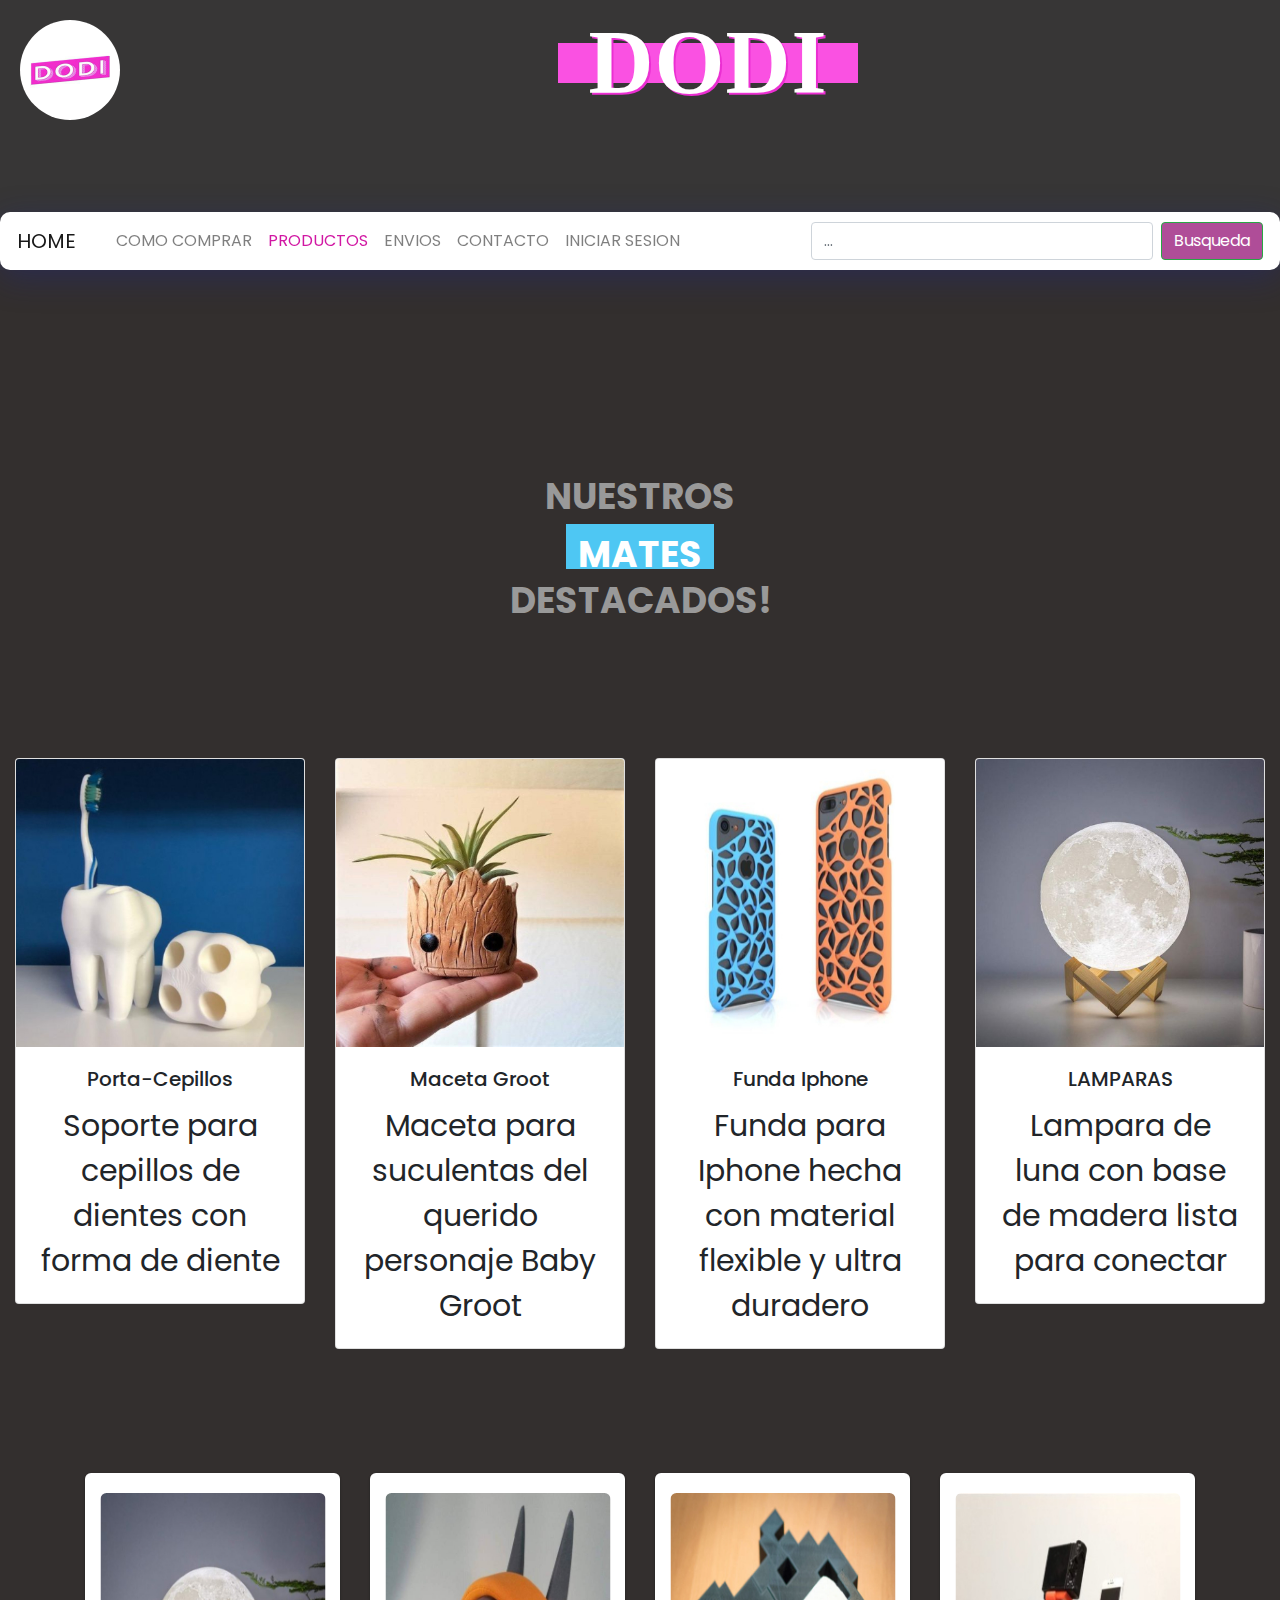
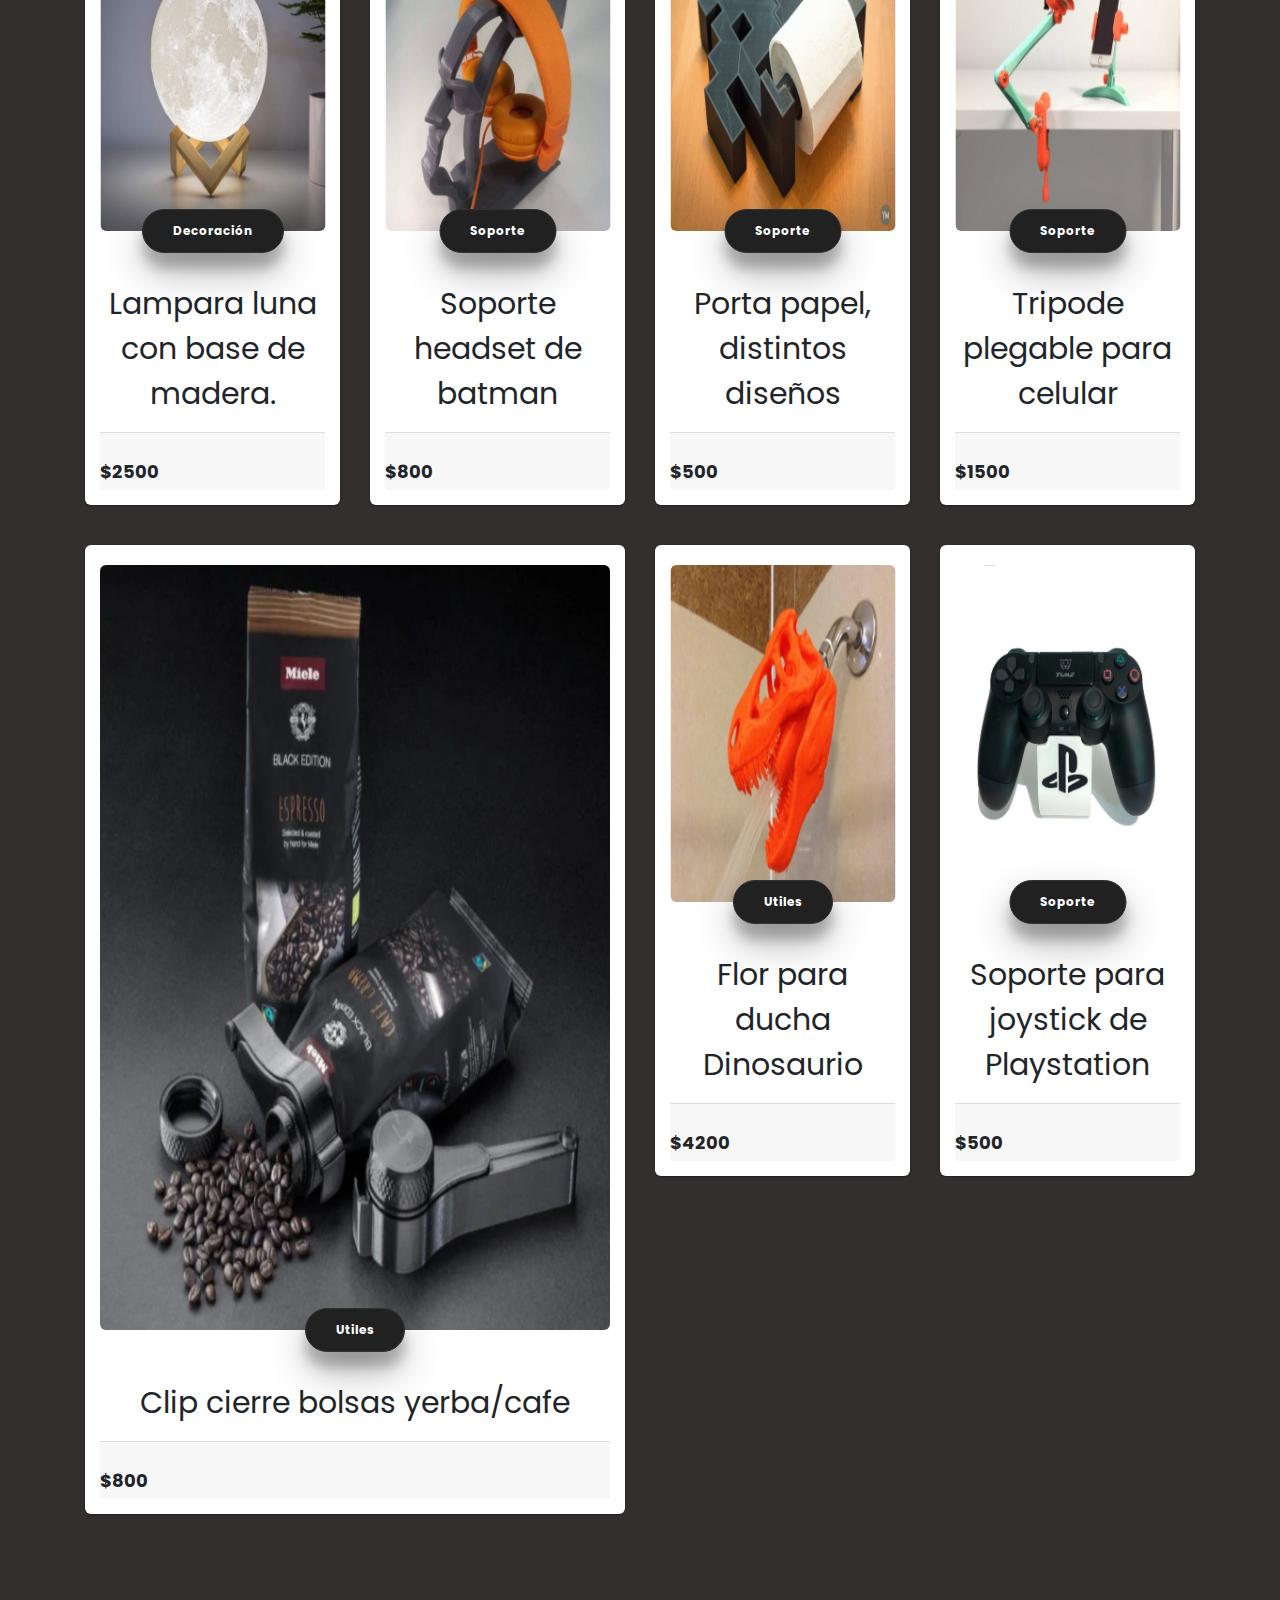
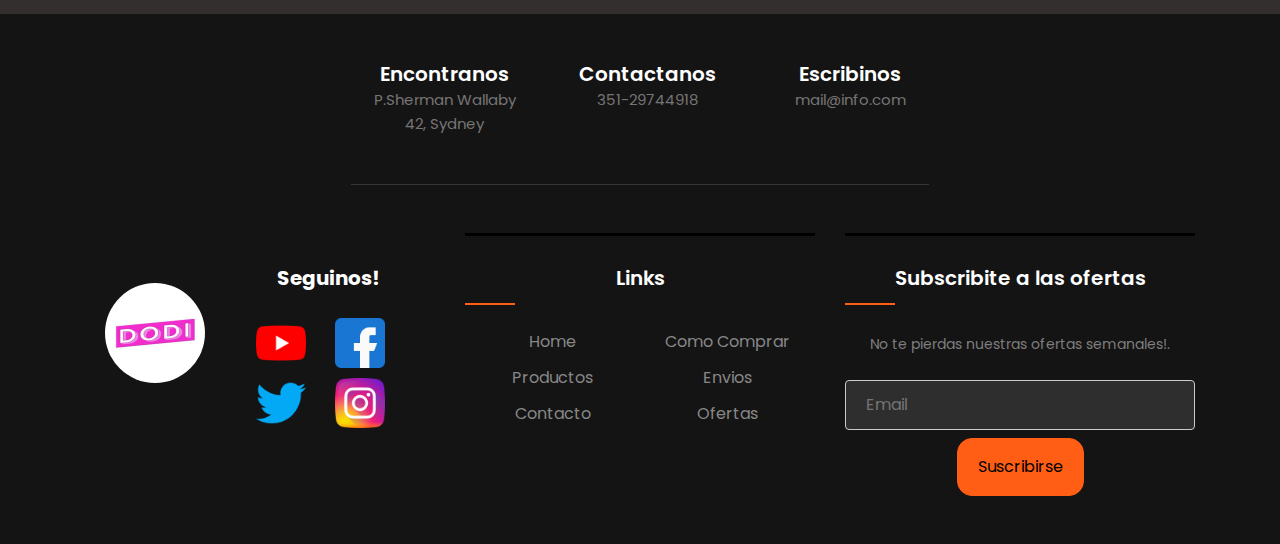
<file: HTML/productos.html>
<!DOCTYPE html>
<html lang="es AR">

<head>
  <meta charset="UTF-8">
  <meta http-equiv="X-UA-Compatible" content="IE=edge">
  <meta name="viewport" content="width=device-width, initial-scale=1.0">
  <title>Productos</title>

  <link rel="preconnect" href="https://fonts.googleapis.com">
  <link rel="preconnect" href="https://fonts.gstatic.com" crossorigin>
  <link href="https://fonts.googleapis.com/css2?family=Otomanopee+One&display=swap" rel="stylesheet">
  <link rel="preconnect" href="https://fonts.googleapis.com">
  <link rel="preconnect" href="https://fonts.gstatic.com" crossorigin>
  <link href="https://fonts.googleapis.com/css2?family=Festive&display=swap" rel="stylesheet">

  <link rel="stylesheet" href="https://maxcdn.bootstrapcdn.com/bootstrap/4.0.0/css/bootstrap.min.css"
    integrity="sha384-Gn5384xqQ1aoWXA+058RXPxPg6fy4IWvTNh0E263XmFcJlSAwiGgFAW/dAiS6JXm" crossorigin="anonymous">
  <link rel="stylesheet" href="../CSS/styles.css">
  <meta name="description" content="Nuestros productos destacados, ofertas y mas">
  <meta name="keywords" content="3D, impresion, regalos, diseño, mates, floreros, soportes">
</head>

<body>
  <header>
		<!------------------------------------Logo------------------------------------>
		<a href="../index.html"> <img src="../images/LogoMarca.jpg.jpg" class="Tamaño" alt="LogoMarca"></a>
		<!------------------------------------logo------------------------------------>


		<h1 class="h1"><a class="btn-flip" data-back="3D" data-front="DODI"></a></h1>
		<br><br><br><br>


		<!------------------------------------prueba nueva navbar------------------------------------>
		<nav class="navbar navbar-expand-lg  navbar-light background-color: #e3f2fd;">
			<a class="navbar-brand" href="../index.html">HOME</a>
			<button class="navbar-toggler" type="button" data-toggle="collapse" data-target="#navbarScroll"
				aria-controls="navbarScroll" aria-expanded="false" aria-label="Toggle navigation">
				<span class="navbar-toggler-icon"></span>
			</button>
			<div class="collapse navbar-collapse" id="navbarScroll">
				<ul class="navbar-nav mr-auto my-2 my-lg-0 navbar-nav-scroll" style="max-height: 100px;">
					<li class="nav-item active">
						<a class="nav-link" href="#"> <span class="sr-only">(current)</span></a>
					</li>
					<li class="nav-item">
						<a class="nav-link" href="compra.html">COMO COMPRAR</a>
					</li>
					<li class="nav-item ">
						<a class="nav-link efect__product" href="productos.html">PRODUCTOS</a>
					</li>
					<li class="nav-item">
						<a class="nav-link" href="envios.html">ENVIOS</a>
					</li>
					<li class="nav-item">
						<a class="nav-link" href="contacto.html">CONTACTO</a>
					</li>
					<li class="nav-item">
						<a class="nav-link" href="login.html">INICIAR SESION</a>
					</li>
				</ul>
				<form class="d-flex">
					<input class="form-control mr-2" type="search" placeholder="..." aria-label="Search">
					<button class="btn btn-outline-success btn-outline-success--over"
						type="submit">Busqueda</button>
				</form>
			</div>
		</nav>
	</header>









  <div id=container_tituloCheto>
    Nuestros 
    <div id=flip>
      <div><div>MATES</div></div>
      <div><div>SOPORTES</div></div>
      <div><div>PRODUCTOS</div></div>
    </div>
    Destacados!
    </div>


<!------------------------------------Fin titulo cheto------------------------------------>





  <!------------------------------------Fotos ejemplos------------------------------------>
  <section>



    <div class="row row-cols-1 row-cols-md-2 no_padding">
      <div class="col mb-4">
        <div class="card">
          <img src="../images/cepillo.jpg" class="card-img-top" alt="...">
          <div class="card-body">
            <h5 class="card-title">Porta-Cepillos</h5>
            <p class="card-text">Soporte para cepillos de dientes con forma de diente 
              </p>
          </div>
        </div>
      </div>
      <div class="col mb-4">
        <div class="card">
          <img src="../images/maceta groot.jpg" class="card-img-top" alt="...">
          <div class="card-body">
            <h5 class="card-title">Maceta Groot</h5>
            <p class="card-text">Maceta para suculentas del querido personaje Baby Groot</p>
          </div>
        </div>
      </div>
      <div class="col mb-4">
        <div class="card">
          <img src="../images/funda ihpone.jpg" class="card-img-top" alt="...">
          <div class="card-body">
            <h5 class="card-title">Funda Iphone</h5>
            <p class="card-text">Funda para Iphone hecha con material flexible y ultra duradero
            </p>
          </div>
        </div>
      </div>
      <div class="col mb-4">
        <div class="card">
          <img src="../images/mooon lamp.jpg" class="card-img-top" alt="...">
          <div class="card-body">
            <h5 class="card-title">LAMPARAS</h5>
            <p class="card-text">Lampara de luna con base de madera lista para conectar</p>
            
          </div>
        </div>
      </div>
    </div>


    <article id="novedades__fotos">

    </article>
  </section>

  <!------------------------------------Fin foto ejemplos------------------------------------>






  <!------------------------------------ INICIO prueba ------------------------------------>





  <div class="shell">
    <div class="container">
      <div class="row">
        <div class="col-md-3">
          <div class="wsk-cp-product">
            <div class="wsk-cp-img">
              <img src="../images/lamp__.jpg" alt="Product" class="img-responsive" />
            </div>
            <div class="wsk-cp-text">
              <div class="category">
                <span>Decoración</span>
              </div>
              <div class="title-product">
                <p>Lampara luna con base de madera.</p>
              </div>
              <div class="card-footer">
                <div class="wcf-left"><span class="price">$2500</span></div>

              </div>
            </div>
          </div>
        </div>
        <!------------------------------------  SIGUIENTE PRODUCTO ------------------------------------>
        <div class="col-md-3">
          <div class="wsk-cp-product">
            <div class="wsk-cp-img"><img src="../images/headset.jpg" alt="Product" class="img-responsive" /></div>
            <div class="wsk-cp-text">
              <div class="category">
                <span>Soporte</span>
              </div>
              <div class="title-product">
                <p>Soporte headset de batman</p>
              </div>
              <div class="card-footer">
                <div class="wcf-left"><span class="price">$800</span></div>
              </div>
            </div>
          </div>
        </div>
        <!------------------------------------  SIGUIENTE PRODUCTO ------------------------------------>
        <div class="col-md-3">
          <div class="wsk-cp-product">
            <div class="wsk-cp-img"><img src="../images/papelguiasd.jpg" alt="Product" class="img-responsive" /></div>
            <div class="wsk-cp-text">
              <div class="category">
                <span>Soporte</span>
              </div>
              <div class="title-product">
                <p>Porta papel, distintos diseños</p>
              </div>
              <div class="card-footer">
                <div class="wcf-left"><span class="price">$500</span></div>
              </div>
            </div>
          </div>
        </div>
        <!------------------------------------  SIGUIENTE PRODUCTO ------------------------------------>
        <div class="col-md-3">
          <div class="wsk-cp-product">
            <div class="wsk-cp-img"><img src="../images/soportecelu.jpg" alt="Product" class="img-responsive" /></div>
            <div class="wsk-cp-text">
              <div class="category">
                <span>Soporte</span>
              </div>
              <div class="title-product">
                <p>Tripode plegable para celular</p>
              </div>
              <div class="card-footer">
                <div class="wcf-left"><span class="price">$1500</span></div>
              </div>
            </div>
          </div>
        </div>
      </div>
      <!------------------------------------  SIGUIENTE PRODUCTO ------------------------------------>
      <div class="row">
        <div class="col-md-6">
          <div class="wsk-cp-product">
            <div class="wsk-cp-img">
              <img src="../images/clipcafe.jpg" alt="Product" class="img-responsive" />
            </div>
            <div class="wsk-cp-text">
              <div class="category">
                <span>Utiles</span>
              </div>
              <div class="title-product">
                <p>Clip cierre bolsas yerba/cafe</p>
              </div>
              <div class="card-footer">
                <div class="wcf-left"><span class="price">$800</span></div>
              </div>
            </div>
          </div>
        </div>
        <!------------------------------------  SIGUIENTE PRODUCTO ------------------------------------>
        <div class="col-md-3">
          <div class="wsk-cp-product">
            <div class="wsk-cp-img"><img src="../images/dinosaurio.jpg" alt="Product" class="img-responsive" /></div>
            <div class="wsk-cp-text">
              <div class="category">
                <span>Utiles</span>
              </div>
              <div class="title-product">
                <p>Flor para ducha Dinosaurio</p>
              </div>
              <div class="card-footer">
                <div class="wcf-left"><span class="price">$4200</span></div>
              </div>
            </div>
          </div>
        </div>
        <!------------------------------------  SIGUIENTE PRODUCTO ------------------------------------>
        <div class="col-md-3">
          <div class="wsk-cp-product">
            <div class="wsk-cp-img"><img src="../images/joystickasdasd.jpg" alt="Product" class="img-responsive" />
            </div>
            <div class="wsk-cp-text">
              <div class="category">
                <span>Soporte</span>
              </div>
              <div class="title-product">
                <p>Soporte para joystick de Playstation</p>
              </div>
              <div class="card-footer">
                <div class="wcf-left"><span class="price">$500</span></div>
              </div>
            </div>
          </div>
        </div>

      </div>
    </div>
  </div>
  </div>
  </div>
  </div>




 <!------------------------------------  FOOTER ------------------------------------>

  <footer class="footer-section">
    <div class="container">
      <div class="footer-cta pt-5 pb-5">
        <div class="row">
          <div class="col-xl-4 col-md-4 mb-30">
            <div class="single-cta">
              <i class="fas fa-map-marker-alt"></i>
              <div class="cta-text">
                <h4>Encontranos</h4>
                <span>P.Sherman Wallaby 42, Sydney</span>
              </div>
            </div>
          </div>
          <div class="col-xl-4 col-md-4 mb-30">
            <div class="single-cta">
              <i class="fas fa-phone"></i>
              <div class="cta-text">
                <h4>Contactanos</h4>
                <span>351-29744918</span>
              </div>
            </div>
          </div>
          <div class="col-xl-4 col-md-4 mb-30">
            <div class="single-cta">
              <i class="far fa-envelope-open"></i>
              <div class="cta-text">
                <h4>Escribinos</h4>
                <span>mail@info.com</span>
              </div>
            </div>
          </div>
        </div>
      </div>
      <div class="footer-content pt-5 pb-5">
        <div class="row">
          <div class="col-xl-4 col-lg-4 mb-50">
            <div class="footer-widget">
              <div class="footer-logo">
                <a href="../index.html"><img src="../images/LogoMarca.jpg.jpg" class="Tamaño" alt="logo"></a>
              </div>

              <div class="footer-social-icon">
                <span>Seguinos!</span>
                <a href="" target="_blank"> <img src="../images/youtube (1).png" alt="youtube"
                    class="icono__footer"></a>
                <a href="" target="_blank"> <img src="../images/facebook (1).png" alt="facebook"
                    class="icono__footer"></a>
                <a href="" target="_blank"> <img src="../images/gorjeo (1).png" alt="youtube" class="icono__footer"></a>
                <a href="" target="_blank"> <img src="../images/instagram (1).png" alt="youtube"
                    class="icono__footer"></a>

              </div>
            </div>
          </div>
          <div class="col-xl-4 col-lg-4 col-md-6 mb-30">
            <div class="footer-widget">
              <div class="footer-widget-heading">
                <h3> Links</h3>
              </div>
              <ul>
                <li><a href="../index.html">Home</a></li>
                <li><a href="compra.html">Como Comprar</a></li>
                <li><a href="productos.html">Productos</a></li>
                <li><a href="envios.html">Envios</a></li>
                <li><a href="contacto.html">Contacto</a></li>
                <li><a href="productos.html">Ofertas</a></li>
              </ul>
            </div>
          </div>
          <div class="col-xl-4 col-lg-4 col-md-6 mb-50">
            <div class="footer-widget">
              <div class="footer-widget-heading">
                <h3>Subscribite a las ofertas</h3>
              </div>
              <div class="footer-text mb-25">
                <p>No te pierdas nuestras ofertas semanales!.</p>
              </div>
              <div class="subscribe-form">
                <form action="#">
                  <input type="text" placeholder="Email">
                  <button>Suscribirse</button>
                </form>
              </div>
            </div>
          </div>
        </div>
      </div>
    </div>
  </footer>
  <script src="https://code.jquery.com/jquery-3.2.1.slim.min.js"
    integrity="sha384-KJ3o2DKtIkvYIK3UENzmM7KCkRr/rE9/Qpg6aAZGJwFDMVNA/GpGFF93hXpG5KkN"
    crossorigin="anonymous"></script>
  <script src="https://cdnjs.cloudflare.com/ajax/libs/popper.js/1.12.9/umd/popper.min.js"
    integrity="sha384-ApNbgh9B+Y1QKtv3Rn7W3mgPxhU9K/ScQsAP7hUibX39j7fakFPskvXusvfa0b4Q"
    crossorigin="anonymous"></script>
  <script src="https://maxcdn.bootstrapcdn.com/bootstrap/4.0.0/js/bootstrap.min.js"
    integrity="sha384-JZR6Spejh4U02d8jOt6vLEHfe/JQGiRRSQQxSfFWpi1MquVdAyjUar5+76PVCmYl"
    crossorigin="anonymous"></script>
</body>

</html>
</file>
<file: CSS/styles.css>
@charset "UTF-8";
@import url("https://fonts.googleapis.com/css2?family=Poppins:wght@300;400;500;700;800&display=swap");
@import url("https://fonts.googleapis.com/css?family=Muli:400,400i,700,700i");
@import url("https://fonts.googleapis.com/css?family=Roboto:700");
@import url("https://fonts.googleapis.com/css?family=Fira+Sans");
* {
  margin: 0px;
  padding: 0px;
}

body {
  margin: 0px;
  padding: 0px;
}

.contenedor__general {
  max-width: 1200%;
  overflow: hidden;
  clear: both;
}

.btn-outline-success {
  background-color: #af4d98 !important;
  color: white;
}

.btn-outline-success:hover {
  background-color: chartreuse !important;
}

.categ {
  grid-template-columns: repeat(4, 1fr);
  color: white;
  text-align: center;
  display: flex;
  flex-wrap: wrap;
  align-content: flex-start;
  width: fit-content;
}

.foto1 {
  margin-left: 40px;
  margin-top: 20px;
}

.foto2 {
  margin-left: 40px;
  margin-top: 20px;
}

.foto3 {
  margin-left: 40px;
  margin-top: 20px;
}

.foto4 {
  margin-left: 40px;
  margin-top: 20px;
}

.foto5 {
  margin-left: 40px;
  margin-top: 20px;
}

.foto6 {
  margin-left: 40px;
  margin-top: 20px;
}

.h1 {
  color: white !important;
  text-align: center;
  font-weight: bolder;
  font-size: 90px !important;
  font-style: normal;
  font-family: "Otomanopee One", sans-serif;
  word-spacing: unset;
  text-shadow: #eb2fd2 2px 2px;
}

.Tamaño {
  margin: 0 1em;
  overflow: hidden;
  transition: transform .5s ease;
  height: 100px;
  width: 100px;
  float: left;
  border-radius: 150px;
  margin-left: 20px;
  margin-top: 20px;
}

.Tamaño:hover {
  transform: scale(1.4);
}

.Bordes {
  border: 3px solid;
}

tr {
  background-color: #af4d98;
}

.tiendaLogin {
  float: right;
  clear: both;
  width: 100%;
  text-align: right;
  display: block;
  color: white;
  padding: 16px 20px;
}

.navIndex__ul {
  list-style: none;
  font-size: 0;
}

.navIndex__ul .navIndex__ul {
  position: absolute;
  display: none;
}

.navIndex__ul .navIndex__ul .navIndex__li {
  display: block;
  background-color: #af4d98;
  color: white;
  padding: 50px 110px;
  width: 160px;
}

.navIndex__ul .navIndex__li:hover .navIndex__ul {
  display: block;
}

.navIndex__li {
  display: inline-block;
  width: 20%;
  position: relative;
  font-size: 14px;
}

.navIndex__li .navIndex__li--over {
  display: block;
  color: white;
  text-align: center;
  padding: 16px 20px;
  text-decoration: none;
  border-top-right-radius: 10px;
  border-top-left-radius: 10px;
}

.navIndex__li .navIndex__li--over:hover {
  background-color: #d66ba0;
  color: black;
  font-weight: bolder;
}

.navIndex__indexLi {
  color: black;
}

body {
  background-color: #332F2E;
}

header {
  background-color: #373636 !important;
}

#novedades__fotos {
  display: flex;
  justify-content: space-evenly;
}

#novedades__fotos > h3 {
  align-content: center;
}

.novedades__fotos--over #novedades__fotos > h3:hover {
  transform: scale(1.5);
  transition: transform .5s ease;
  background-color: chartreuse;
}

.contenedorImg {
  flex-direction: row;
  justify-content: left;
  flex-wrap: nowrap;
  background-color: brown;
}

p {
  font-size: 30px;
}

h3 {
  text-align: center;
  border-top: solid black;
  margin-bottom: 30px;
  padding-top: 30px;
  font-size: larger;
}

#iframe {
  text-align: center;
  justify-content: center;
}

.divContacto {
  border-radius: 5px;
  background-color: red;
  padding: 20px;
  width: 600px;
}

.containerCompra {
  padding-left: 20px;
  padding-right: 20px;
  background-color: #d66ba0;
}

#textareaContacto {
  width: 100%;
  height: 150px;
  padding: 12px 20px;
  box-sizing: border-box;
  border: 2px solid #ccc;
  border-radius: 4px;
  background-color: #f8f8f8;
  font-size: 16px;
  resize: none;
}

#pContacto {
  font-size: large;
}

#009E4F {
  display: flex;
}

#d66ba0 {
  display: flex;
}

#e5a9a9 {
  display: flex;
}

#f4e4ba #tablaEnvios {
  display: flex;
}

.tablaEnv {
  margin-left: 30px;
  margin: auto;
  margin-top: 30px;
}

.embed-container {
  position: relative;
  padding-bottom: 40%;
  height: 0;
  overflow: hidden;
}

.embed-container iframe {
  position: absolute;
  top: 10%;
  left: 20%;
  width: 60%;
  height: 80%;
}

.product-card {
  background-color: blueviolet;
  width: 350px;
  position: relative;
  height: 280px;
  box-shadow: 0 0 5px 0 rgba(0, 0, 0, 0.5);
}

.product-card img {
  height: 190px;
  width: 100%;
}

.product-name {
  padding: 0 10px;
}

.product-name h1 {
  margin: 5px 0;
  font-size: 20px;
}

.product-name p {
  color: #009E4F;
  font-size: medium;
}

.product-name .price {
  color: tomato;
  margin: 5px 0;
  font-weight: 200;
}

.product-name .price span {
  color: #f8f8f8;
  text-decoration: line-through;
  margin: 0 10px;
}

.sale-logo {
  background-color: wheat;
  color: #009E4F;
  height: 20px;
  width: 60px;
  font-size: 14px;
  line-height: 20px;
  font-weight: 500;
  position: absolute;
  top: 10px;
  border-radius: 2px;
  right: 10px;
  text-align: center;
}

@media only screen and (max-width: 480px) {
  body {
    margin: 0px;
    padding: 0px;
  }
  .tiendaLogin div {
    display: inline;
    clear: both;
    width: 100%;
  }
  .tiendaLogin div a {
    color: greenyellow;
    margin-left: 10px;
  }
  .Tamaño {
    margin-left: 0px !important;
    width: 90px !important;
    height: 90px !important;
  }
  .selector-for-some-widget {
    box-sizing: content-box;
  }
  .navIndex {
    display: flex;
    flex-wrap: wrap;
    flex-direction: column;
    justify-content: center;
    align-content: center;
  }
  li {
    display: block;
    font-size: 8px !important;
  }
  .navIndex__indexLi {
    color: black;
  }
  header img {
    position: fixed;
    z-index: 150;
    top: 0px;
  }
}

@media only screen and (min-width: 768px) {
  .mainProductos {
    color: red;
  }
  .categ {
    grid-template-columns: repeat(2, 1fr);
    color: red;
    grid-area: categ;
    color: white;
    text-align: end;
  }
  #novedadesProductos {
    text-align: center;
    color: rebeccapurple;
    text-align: center;
  }
  #mainProductos {
    display: flex;
    min-height: 500px;
  }
  #mainProductos > aside {
    background-color: #d66ba0;
    display: flex;
    flex-direction: column;
    flex-wrap: wrap;
    justify-items: center;
    align-items: center;
  }
  #listaProducto {
    display: flex;
    flex-direction: column;
    flex: -1;
  }
  #articleProductos {
    display: flex;
    flex-direction: row;
    flex-wrap: wrap;
    align-items: center;
    justify-content: space-between;
    flex: 1;
  }
  .container {
    width: 100vw;
    grid-template-columns: repeat(4, 1fr);
    grid-template-rows: repeat(2, 1fr);
    gap: 20px 20px;
    justify-items: center;
    grid-auto-flow: row;
    grid-template-areas: "categ foto1 foto2 foto3" "categ foto4 foto5 foto6";
  }
  .foto1 {
    grid-area: foto1;
    border: solid purple;
  }
  .foto2 {
    grid-area: foto2;
    border: solid purple;
  }
  .foto3 {
    grid-area: foto3;
    border: solid purple;
  }
  .foto4 {
    grid-area: foto4;
    border: solid purple;
  }
  .foto5 {
    grid-area: foto5;
    border: solid purple;
  }
  .foto6 {
    grid-area: foto6;
    border: solid purple;
  }
  .containerCompra {
    display: flex;
    justify-content: space-between;
  }
  .ulCompra {
    display: block;
    list-style-type: disc;
    margin-block-start: 1em;
    margin-block-end: 1em;
    margin-inline-start: 0px;
    margin-inline-end: 0px;
    padding-inline-start: 40px;
  }
  .liCompra {
    display: list-item;
    text-align: -webkit-match-parent;
  }
  .pCompra {
    margin: 30px 30px 30px 30px;
    padding-top: 30px;
    font-size: 25px;
    font-family: Verdana, Geneva, Tahoma, sans-serif;
  }
  .container2 {
    display: grid;
    grid-template-columns: 1fr;
    grid-template-rows: repeat(2, 10%) 80%;
    grid-auto-columns: 1fr;
    gap: 0px 0px;
    grid-auto-flow: row;
    grid-template-areas: "text1" "text2" "fondocolor";
  }
  .text1 {
    grid-area: text1;
    text-align: center;
  }
  .text2 {
    grid-area: text2;
    text-align: center;
    margin-top: 120px;
  }
  .fondocolor {
    grid-area: fondocolor;
    background-color: khaki;
    width: fit-content;
  }
  .btn__todos {
    width: 100%;
    background-color: #af4d98;
    color: white;
    padding: 14px 20px;
    margin: 8px 0;
    border: none;
    border-radius: 4px;
    cursor: pointer;
  }
  .btn__todos:hover {
    animation: slidebg 2s linear infinite !important;
    background-image: linear-gradient(to right, #E7484F, #E7484F 16.65%, #F68B1D 16.65%, #F68B1D 33.3%, #FCED00 33.3%, #FCED00 49.95%, #009E4F 49.95%, #009E4F 66.6%, #00AAC3 66.6%, #00AAC3 83.25%, #732982 83.25%, #732982 100%, #E7484F 100%);
    color: black;
  }
  @keyframes {
    slidebg {
      to {
        background-position: 20vw;
      }
    }
  }
}

@media only screen and (max-width: 480px) {
  body {
    margin: 0px;
    padding: 0px;
  }
  .tiendaLogin div {
    display: inline;
    clear: both;
    width: 100%;
  }
  .tiendaLogin div a {
    color: greenyellow;
    margin-left: 10px;
  }
  .tiendaLogin #img__compra {
    align-content: center;
    margin-right: 320px !important;
  }
  .selector-for-some-widget {
    -webkit-box-sizing: content-box;
    box-sizing: content-box;
  }
  .navIndex {
    display: -webkit-box;
    display: -ms-flexbox;
    display: flex;
    -ms-flex-wrap: wrap;
    flex-wrap: wrap;
    -webkit-box-orient: vertical;
    -webkit-box-direction: normal;
    -ms-flex-direction: column;
    flex-direction: column;
  }
  li {
    display: block;
    font-size: 8px !important;
  }
  .navIndex__indexLi {
    color: red;
  }
  header img {
    position: fixed;
    z-index: 150;
    left: 0px;
  }
}

@media only screen and (max-width: 480px) {
  footer {
    margin: 0px;
    padding: 0px;
  }
  body {
    margin: 0px;
    padding: 0px;
  }
  .footer-social-icon span {
    display: block;
  }
  .footer-social-icon .icono__footer {
    height: 25px;
    width: 25px;
  }
  .footer-widget a {
    font-size: 15px;
  }
}

ul {
  margin: 0px;
  padding: 0px;
}

.icono__footer {
  height: 50px;
  width: 50px;
  margin: 5px 5px 5px 5px;
}

.icono__footer:hover {
  transform: scale(1.6);
  transition: transform .5s ease;
}

.footer-section {
  background: #151414;
  position: relative;
}

.footer-cta {
  border-bottom: 1px solid #373636;
}

.single-cta i {
  color: #ff5e14;
  font-size: 30px;
  float: left;
  margin-top: 8px;
}

.cta-text {
  padding-left: 15px;
  display: inline-block;
}

.cta-text h4 {
  color: #fff;
  font-size: 20px;
  font-weight: 600;
  margin-bottom: 2px;
}

.cta-text span {
  color: #757575;
  font-size: 15px;
}

.footer-content {
  position: relative;
  z-index: 2;
}

.footer-pattern img {
  position: absolute;
  top: 0;
  left: 0;
  height: 330px;
  background-size: cover;
  background-position: 100% 100%;
}

.footer-logo {
  margin-bottom: 30px;
}

.footer-logo img {
  max-width: 200px;
}

.footer-text p {
  margin-bottom: 14px;
  font-size: 14px;
  color: #7e7e7e;
  line-height: 28px;
}

.footer-social-icon span {
  color: #fff;
  display: block;
  font-size: 20px;
  font-weight: 700;
  font-family: 'Poppins', sans-serif;
  margin-bottom: 20px;
}

.footer-social-icon a {
  color: #fff;
  font-size: 16px;
  margin-right: 15px;
}

.footer-social-icon i {
  height: 40px;
  width: 40px;
  text-align: center;
  line-height: 38px;
  border-radius: 50%;
}

.facebook-bg {
  background: #3B5998;
}

.twitter-bg {
  background: #55ACEE;
}

.google-bg {
  background: #DD4B39;
}

.footer-widget-heading h3 {
  color: #fff;
  font-size: 20px;
  font-weight: 600;
  margin-bottom: 40px;
  position: relative;
}

.footer-widget-heading h3::before {
  content: "";
  position: absolute;
  left: 0;
  bottom: -15px;
  height: 2px;
  width: 50px;
  background: #ff5e14;
}

.footer-widget ul li {
  display: inline-block;
  float: left;
  width: 50%;
  margin-bottom: 12px;
}

.footer-widget ul li a:hover {
  color: #ff5e14;
}

.footer-widget ul li a {
  color: #878787;
  text-transform: capitalize;
}

.subscribe-form {
  position: relative;
  overflow: hidden;
}

.subscribe-form input {
  width: 100%;
  padding: 14px 28px;
  background: #2E2E2E;
  border: 1px solid #2E2E2E;
  color: #fff;
}

.subscribe-form button {
  right: 0;
  background: #ff5e14;
  padding: 16px 20px;
  border: 1px solid #ff5e14;
  top: 0;
  border-radius: 15px;
}

.subscribe-form button i {
  color: #fff;
  font-size: 22px;
  transform: rotate(-6deg);
}

.copyright-area {
  background: #202020;
  padding: 25px 0;
}

.copyright-text p {
  margin: 0;
  font-size: 14px;
  color: #878787;
}

.copyright-text p a {
  color: #ff5e14;
}

.footer-menu li {
  display: inline-block;
  margin-left: 20px;
}

.footer-menu li:hover a {
  color: #ff5e14;
}

.footer-menu li a {
  font-size: 14px;
  color: #878787;
}

@media only screen and (max-width: 480px) {
  .navbar a {
    font-size: 13px;
  }
  .d-flex {
    padding-top: 80px;
  }
}

.navbar {
  justify-content: center !important;
  align-content: space-between !important;
}

.navbar-light {
  background: white;
  box-shadow: 0 8px 32px 0 rgba(31, 38, 135, 0.37);
  backdrop-filter: blur(2.5px);
  -webkit-backdrop-filter: blur(2.5px);
  border-radius: 10px;
  border: 1px solid rgba(255, 255, 255, 0.18);
}

.btn-flip {
  opacity: 1;
  outline: 0;
  color: #fff;
  line-height: 40px;
  position: relative;
  text-align: center;
  letter-spacing: 1px;
  display: inline-block;
  text-decoration: none;
  font-family: 'Open Sans';
  text-transform: uppercase;
}

.btn-flip:hover:after {
  opacity: 1;
  transform: translateY(0) rotateX(0);
}

.btn-flip:hover:before {
  opacity: 0;
  transform: translateY(50%) rotateX(90deg);
}

.btn-flip:after {
  top: 0;
  left: 0;
  opacity: 0;
  width: 100%;
  color: white;
  display: block;
  transition: 0.5s;
  position: absolute;
  background: #FA51E2;
  content: attr(data-back);
  transform: translateY(-50%) rotateX(90deg);
}

.btn-flip:before {
  top: 0;
  left: 0;
  opacity: 1;
  color: white;
  display: block;
  padding: 0 30px;
  line-height: 40px;
  transition: 0.5s;
  position: relative;
  background: #FA51E2;
  content: attr(data-front);
  transform: translateY(0) rotateX(0);
}

.efect__product {
  color: #d118a3 !important;
}

.col-xl-12 {
  padding: 0% !important;
  margin: 0% !important;
}

.anchura {
  margin: 0% !important;
}

#ofertas_semanales {
  text-align: center;
  color: white;
  margin-top: 90px;
}

.no_padding {
  margin-right: 0px !important;
  margin-left: 0px !important;
}

#h2_centrado {
  text-align: center;
  color: white;
}

* {
  margin: 0;
  padding: 0;
  box-sizing: border-box;
  font-family: "Poppins", sans-serif;
}

.body_ofertas {
  display: flex;
  justify-content: center;
  align-items: center;
  flex-wrap: wrap;
  min-height: 100vh;
}

.container_ofertas {
  display: flex;
  justify-content: center;
  align-items: center;
  flex-wrap: wrap;
  max-width: 1200px;
}

.container_ofertas .card_ofertas {
  position: relative;
  min-width: 320px;
  height: 440px;
  box-shadow: inset 5px 5px 5px rgba(0, 0, 0, 0.2), inset -5px -5px 15px rgba(255, 255, 255, 0.1), 5px 5px 15px rgba(0, 0, 0, 0.3), -5px -5px 15px rgba(255, 255, 255, 0.1);
  border-radius: 15px;
  margin: 30px;
  transition: 0.5s;
}

.container_ofertas .card:nth-child(1) .box_ofertas .content_ofertas a {
  background: #2196f3;
}

.container_ofertas .card:nth-child(2) .box_ofertas .content_ofertas a {
  background: #e91e63;
}

.container_ofertas .card_ofertas .box_ofertas {
  position: absolute;
  top: 20px;
  left: 20px;
  right: 20px;
  bottom: 20px;
  background: #2a2b2f;
  border-radius: 15px;
  display: flex;
  justify-content: center;
  align-items: center;
  overflow: hidden;
  transition: 0.5s;
}

.container_ofertas .card_ofertas .box_ofertas:hover {
  transform: translateY(-50px);
}

.container_ofertas .card_ofertas .box:before {
  content: "";
  position: absolute;
  top: 0;
  left: 0;
  width: 50%;
  height: 100%;
  background: rgba(255, 255, 255, 0.03);
}

.container_ofertas .card_ofertas .box_ofertas .content_ofertas {
  padding: 20px;
  text-align: center;
}

.container_ofertas .card_ofertas .box_ofertas .content_ofertas h2 {
  position: absolute;
  top: -10px;
  right: 30px;
  font-size: 8rem;
  color: rgba(71, 64, 64, 0.1);
}

.container_ofertas .card_ofertas .box_ofertas .content_ofertas h3 {
  font-size: 1.8rem;
  color: #fff;
  z-index: 1;
  transition: 0.5s;
  margin-bottom: 15px;
}

.container_ofertas .card_ofertas .box_ofertas .content_ofertas p {
  font-size: 1rem;
  font-weight: 300;
  color: rgba(255, 255, 255, 0.9);
  z-index: 100;
  transition: 0.5s;
  padding-bottom: 30PX;
}

.container_ofertas .card_ofertas .box_ofertas .content_ofertas a {
  position: relative;
  display: inline-block;
  padding: 8px 20px;
  background: black;
  border-radius: 5px;
  text-decoration: none;
  color: white;
  margin-top: 20px;
  box-shadow: 0 10px 20px rgba(0, 0, 0, 0.2);
  transition: 0.5s;
}

.container_ofertas .card_ofertas .box_ofertas .content_ofertas a:hover {
  box-shadow: 0 10px 20px rgba(0, 0, 0, 0.6);
  background: #fff;
  color: #000;
}

#h2_servicios {
  text-align: center;
  color: white;
}

.body_servicios {
  display: flex;
  justify-content: center;
  align-items: center;
  min-height: 100vh;
  background: var(--background-gradient);
  background-attachment: fixed;
}

.container_servicios {
  position: relative;
  width: 1200px;
  display: flex;
  justify-content: center;
  align-items: center;
  flex-wrap: wrap;
}

.container_servicios .card_servicios {
  position: relative;
  width: 300px;
  height: 420px;
  background: #fff;
  margin: 20px;
  border-radius: 20px;
  overflow: hidden;
  box-shadow: 0 15px 25px rgba(0, 0, 0, 0.2);
  transition: 0.5s;
}

.container_servicios:hover .card_servicios {
  filter: blur(3px);
  transform: scale(0.9);
  opacity: 0.5;
}

.container_servicios .card_servicios:hover {
  filter: blur(0px);
  transform: scale(1.1);
  opacity: 1;
}

.container_servicios .card_servicios .circle {
  position: relative;
  width: 100%;
  height: 100%;
  background: #000;
  clip-path: circle(180px at center 0);
  text-align: center;
}

.container_servicios .card_servicios .circle h2 {
  color: #fff;
  font-size: 4.5em;
  padding: 30px 0;
}

.container_servicios .card_servicios .content_servicios {
  position: absolute;
  bottom: 10px;
  padding: 20px;
  text-align: center;
}

.container_servicios .card_servicios .content_servicios p {
  color: #666;
  font-size: 1.2em;
  line-height: 1.2em;
}

.container_servicios .card_servicios .content_servicios a {
  position: relative;
  display: inline-block;
  padding: 10px 20px;
  background: #000;
  color: #fff;
  border-radius: 40px;
  text-decoration: none;
  margin-top: 20px;
}

.container_servicios .card_servicios:nth-child(1) .circle,
.container_servicios .card_servicios:nth-child(1) .content_servicios a {
  background: #00cec9;
}

.container_servicios .card_servicios:nth-child(2) .circle,
.container_servicios .card_servicios:nth-child(2) .content_servicios a {
  background: #ff7675;
}

.container_servicios .card_servicios:nth-child(3) .circle,
.container_servicios .card_servicios:nth-child(3) .content_servicios a {
  background: #a29bfe;
}

.primera__card {
  background-image: url("../images/calavera.jpg");
  z-index: 150 !important;
}

.shell {
  padding: 80px 0;
}

.wsk-cp-product {
  background: #fff;
  padding: 15px;
  border-radius: 6px;
  box-shadow: 0 1px 3px rgba(0, 0, 0, 0.12), 0 1px 2px rgba(0, 0, 0, 0.24);
  position: relative;
  margin: 20px auto;
}

.wsk-cp-img {
  position: absolute;
  top: 5px;
  left: 50%;
  transform: translate(-50%);
  -webkit-transform: translate(-50%);
  -ms-transform: translate(-50%);
  -moz-transform: translate(-50%);
  -o-transform: translate(-50%);
  -khtml-transform: translate(-50%);
  width: 100%;
  padding: 15px;
  transition: all 0.2s ease-in-out;
}

.wsk-cp-img img {
  width: 100%;
  transition: all 0.2s ease-in-out;
  border-radius: 6px;
}

.wsk-cp-product:hover .wsk-cp-img {
  top: -40px;
}

.wsk-cp-product:hover .wsk-cp-img img {
  box-shadow: 0 19px 38px rgba(0, 0, 0, 0.3), 0 15px 12px rgba(0, 0, 0, 0.22);
}

.wsk-cp-text {
  padding-top: 150%;
}

.wsk-cp-text .category {
  text-align: center;
  font-size: 12px;
  font-weight: bold;
  padding: 5px;
  margin-bottom: 45px;
  position: relative;
  transition: all 0.2s ease-in-out;
}

.wsk-cp-text .category > * {
  position: absolute;
  top: 50%;
  left: 50%;
  transform: translate(-50%, -50%);
  -webkit-transform: translate(-50%, -50%);
  -moz-transform: translate(-50%, -50%);
  -ms-transform: translate(-50%, -50%);
  -o-transform: translate(-50%, -50%);
  -khtml-transform: translate(-50%, -50%);
}

.wsk-cp-text .category > span {
  padding: 12px 30px;
  border: 1px solid #313131;
  background: #212121;
  color: #fff;
  box-shadow: 0 19px 38px rgba(0, 0, 0, 0.3), 0 15px 12px rgba(0, 0, 0, 0.22);
  border-radius: 27px;
  transition: all 0.05s ease-in-out;
}

.wsk-cp-product:hover .wsk-cp-text .category > span {
  border-color: #ddd;
  box-shadow: none;
  padding: 11px 28px;
}

.wsk-cp-product:hover .wsk-cp-text .category {
  margin-top: 0px;
}

.wsk-cp-text .title-product {
  text-align: center;
}

.wsk-cp-text .title-product h3 {
  font-size: 20px;
  font-weight: bold;
  margin: 15px auto;
  overflow: hidden;
  white-space: nowrap;
  text-overflow: ellipsis;
  width: 100%;
}

.wsk-cp-text .description-prod p {
  margin: 0;
}

/* Truncate */
.wsk-cp-text .description-prod {
  text-align: center;
  width: 100%;
  height: 62px;
  overflow: hidden;
  display: -webkit-box;
  -webkit-line-clamp: 3;
  -webkit-box-orient: vertical;
  margin-bottom: 15px;
}

.card-footer {
  padding: 25px 0 5px;
  border-top: 1px solid #ddd;
}

.card-footer:after, .card-footer:before {
  content: '';
  display: table;
}

.card-footer:after {
  clear: both;
}

.card-footer .wcf-left {
  float: left;
}

.card-footer .wcf-right {
  float: right;
}

.price {
  font-size: 18px;
  font-weight: bold;
}

a.buy-btn {
  display: block;
  color: #212121;
  text-align: center;
  font-size: 18px;
  width: 35px;
  height: 35px;
  line-height: 35px;
  border-radius: 50%;
  border: 1px solid #212121;
  transition: all 0.2s ease-in-out;
}

a.buy-btn:hover, a.buy-btn:active, a.buy-btn:focus {
  border-color: #FF9800;
  background: #FF9800;
  color: #fff;
  text-decoration: none;
}

.wsk-btn {
  display: inline-block;
  color: #212121;
  text-align: center;
  font-size: 18px;
  transition: all 0.2s ease-in-out;
  border-color: #FF9800;
  background: #FF9800;
  padding: 12px 30px;
  border-radius: 27px;
  margin: 0 5px;
}

.wsk-btn:hover, .wsk-btn:focus, .wsk-btn:active {
  text-decoration: none;
  color: #fff;
}

.red {
  color: #F44336;
  font-size: 22px;
  display: inline-block;
  margin: 0 5px;
}

@media screen and (max-width: 991px) {
  .wsk-cp-product {
    margin: 40px auto;
  }
  .wsk-cp-product .wsk-cp-img {
    top: -40px;
  }
  .wsk-cp-product .wsk-cp-img img {
    box-shadow: 0 19px 38px rgba(0, 0, 0, 0.3), 0 15px 12px rgba(0, 0, 0, 0.22);
  }
  .wsk-cp-product .wsk-cp-text .category > span {
    border-color: #ddd;
    box-shadow: none;
    padding: 11px 28px;
  }
  .wsk-cp-product .wsk-cp-text .category {
    margin-top: 0px;
  }
  a.buy-btn {
    border-color: #FF9800;
    background: #FF9800;
    color: #fff;
  }
}

body {
  margin: 0px;
  font-family: 'Roboto';
  text-align: center;
}

#container_tituloCheto {
  color: #999;
  text-transform: uppercase;
  font-size: 36px;
  font-weight: bold;
  padding-top: 200px;
  width: 100%;
  bottom: 45%;
  display: block;
  margin-bottom: 130px;
}

#flip {
  height: 50px;
  overflow: hidden;
}

#flip > div > div {
  color: #fff;
  padding: 4px 12px;
  height: 45px;
  margin-bottom: 45px;
  display: inline-block;
}

#flip div:first-child {
  animation: show 5s linear infinite;
}

#flip div div {
  background: #42c58a;
}

#flip div:first-child div {
  background: #4ec7f3;
}

#flip div:last-child div {
  background: #DC143C;
}

@keyframes show {
  0% {
    margin-top: -270px;
  }
  5% {
    margin-top: -180px;
  }
  33% {
    margin-top: -180px;
  }
  38% {
    margin-top: -90px;
  }
  66% {
    margin-top: -90px;
  }
  71% {
    margin-top: 0px;
  }
  99.99% {
    margin-top: 0px;
  }
  100% {
    margin-top: -270px;
  }
}

#h2__compra {
  color: white;
  margin-top: 20px;
  margin-bottom: 30px;
}

@media only screen and (max-width: 480px) {
  .headerForm {
    width: 300px !important;
  }
  .formContacto {
    width: 350px !important;
  }
}

.headerForm {
  width: 800px;
  margin-left: auto;
  margin-right: auto;
  background-color: #af4d98;
  color: white;
  padding: 14px 20px;
  margin-top: 8px;
  border: none;
  border-radius: 4px;
  margin-bottom: 20px;
}

.formContacto {
  width: 800px;
  margin-left: auto;
  margin-right: auto;
}

.formContacto label {
  color: white;
}

#pContacto {
  color: white;
}

input[type=text] {
  width: 100%;
  padding: 12px 20px;
  margin: 8px 0;
  display: inline-block;
  border: 1px solid #ccc;
  border-radius: 4px;
  box-sizing: border-box;
}

select {
  width: 100%;
  padding: 12px 20px;
  margin: 80px 0;
  display: inline-block;
  border: 1px solid #ccc;
  border-radius: 4px;
  box-sizing: border-box;
  width: 100%;
  padding: 12px 20px;
  margin: 8px 0;
  display: inline-block;
  border: 1px solid #ccc;
  border-radius: 4px;
  box-sizing: border-box;
}

input[type=email] {
  width: 100%;
  padding: 12px 20px;
  margin: 8px 0;
  display: inline-block;
  border: 1px solid #ccc;
  border-radius: 4px;
  box-sizing: border-box;
}

.body__login {
  position: relative;
  min-height: 100vh;
  background-color: #2a2b2f;
  display: flex;
  align-items: center;
  justify-content: center;
  font-family: "Fira Sans", Helvetica, Arial, sans-serif;
  -webkit-font-smoothing: antialiased;
  -moz-osx-font-smoothing: grayscale;
}

.form-structor {
  background-color: #222;
  border-radius: 15px;
  height: 550px;
  width: 350px;
  position: relative;
  overflow: hidden;
}

.form-structor::after {
  content: '';
  opacity: .8;
  position: absolute;
  top: 0;
  right: 0;
  bottom: 0;
  left: 0;
  background-repeat: no-repeat;
  background-position: left bottom;
  background-size: 500px;
  background-image: url("../images/fotologin.jpg");
}

.form-structor .signup {
  position: absolute;
  top: 50%;
  left: 50%;
  -webkit-transform: translate(-50%, -50%);
  width: 65%;
  z-index: 5;
  -webkit-transition: all .3s ease;
}

.form-structor .signup.slide-up {
  top: 5%;
  -webkit-transform: translate(-50%, 0%);
  -webkit-transition: all .3s ease;
}

.form-structor .signup.slide-up .form-holder,
.form-structor .signup.slide-up .submit-btn {
  opacity: 0;
  visibility: hidden;
}

.form-structor .signup.slide-up .form-title {
  font-size: 1em;
  cursor: pointer;
}

.form-structor .signup.slide-up .form-title span {
  margin-right: 5px;
  opacity: 1;
  visibility: visible;
  -webkit-transition: all .3s ease;
}

.form-structor .signup .form-title {
  color: #fff;
  font-size: 1.7em;
  text-align: center;
}

.form-structor .signup .form-title span {
  color: rgba(0, 0, 0, 0.4);
  opacity: 0;
  visibility: hidden;
  -webkit-transition: all .3s ease;
}

.form-structor .signup .form-holder {
  border-radius: 15px;
  background-color: #fff;
  overflow: hidden;
  margin-top: 50px;
  opacity: 1;
  visibility: visible;
  -webkit-transition: all .3s ease;
}

.form-structor .signup .form-holder .input {
  border: 0;
  outline: none;
  box-shadow: none;
  display: block;
  height: 30px;
  line-height: 30px;
  padding: 8px 15px;
  border-bottom: 1px solid #eee;
  width: 100%;
  font-size: 12px;
}

.form-structor .signup .form-holder .input:last-child {
  border-bottom: 0;
}

.form-structor .signup .form-holder .input::-webkit-input-placeholder {
  color: rgba(0, 0, 0, 0.4);
}

.form-structor .signup .submit-btn {
  background-color: rgba(0, 0, 0, 0.4);
  color: rgba(255, 255, 255, 0.7);
  border: 0;
  border-radius: 15px;
  display: block;
  margin: 15px auto;
  padding: 15px 45px;
  width: 100%;
  font-size: 13px;
  font-weight: bold;
  cursor: pointer;
  opacity: 1;
  visibility: visible;
  -webkit-transition: all .3s ease;
}

.form-structor .signup .submit-btn:hover {
  transition: all .3s ease;
  background-color: rgba(0, 0, 0, 0.8);
}

.form-structor .login {
  position: absolute;
  top: 20%;
  left: 0;
  right: 0;
  bottom: 0;
  background-color: #fff;
  z-index: 5;
  -webkit-transition: all .3s ease;
}

.form-structor .login::before {
  content: '';
  position: absolute;
  left: 50%;
  top: -20px;
  -webkit-transform: translate(-50%, 0);
  background-color: #fff;
  width: 200%;
  height: 250px;
  border-radius: 50%;
  z-index: 4;
  -webkit-transition: all .3s ease;
}

.form-structor .login .center {
  position: absolute;
  top: calc(50% - 10%);
  left: 50%;
  -webkit-transform: translate(-50%, -50%);
  width: 65%;
  z-index: 5;
  -webkit-transition: all .3s ease;
}

.form-structor .login .center .form-title {
  color: #000;
  font-size: 1.7em;
  text-align: center;
}

.form-structor .login .center .form-title span {
  color: rgba(0, 0, 0, 0.4);
  opacity: 0;
  visibility: hidden;
  -webkit-transition: all .3s ease;
}

.form-structor .login .center .form-holder {
  border-radius: 15px;
  background-color: #fff;
  border: 1px solid #eee;
  overflow: hidden;
  margin-top: 50px;
  opacity: 1;
  visibility: visible;
  -webkit-transition: all .3s ease;
}

.form-structor .login .center .form-holder .input {
  border: 0;
  outline: none;
  box-shadow: none;
  display: block;
  height: 30px;
  line-height: 30px;
  padding: 8px 15px;
  border-bottom: 1px solid #eee;
  width: 100%;
  font-size: 12px;
}

.form-structor .login .center .form-holder .input:last-child {
  border-bottom: 0;
}

.form-structor .login .center .form-holder .input::-webkit-input-placeholder {
  color: rgba(0, 0, 0, 0.4);
}

.form-structor .login .center .submit-btn {
  background-color: #6B92A4;
  color: rgba(255, 255, 255, 0.7);
  border: 0;
  border-radius: 15px;
  display: block;
  margin: 15px auto;
  padding: 15px 45px;
  width: 100%;
  font-size: 13px;
  font-weight: bold;
  cursor: pointer;
  opacity: 1;
  visibility: visible;
  -webkit-transition: all .3s ease;
}

.form-structor .login .center .submit-btn:hover {
  transition: all .3s ease;
  background-color: rgba(0, 0, 0, 0.8);
}

.form-structor .login.slide-up {
  top: 90%;
  -webkit-transition: all .3s ease;
}

.form-structor .login.slide-up .center {
  top: 10%;
  -webkit-transform: translate(-50%, 0%);
  -webkit-transition: all .3s ease;
}

.form-structor .login.slide-up .form-holder,
.form-structor .login.slide-up .submit-btn {
  opacity: 0;
  visibility: hidden;
  -webkit-transition: all .3s ease;
}

.form-structor .login.slide-up .form-title {
  font-size: 1em;
  margin: 0;
  padding: 0;
  cursor: pointer;
  -webkit-transition: all .3s ease;
}

.form-structor .login.slide-up .form-title span {
  margin-right: 5px;
  opacity: 1;
  visibility: visible;
  -webkit-transition: all .3s ease;
}

.logo__login {
  align-content: center;
  margin-bottom: 120px;
  padding-bottom: 120px;
}
</file>
